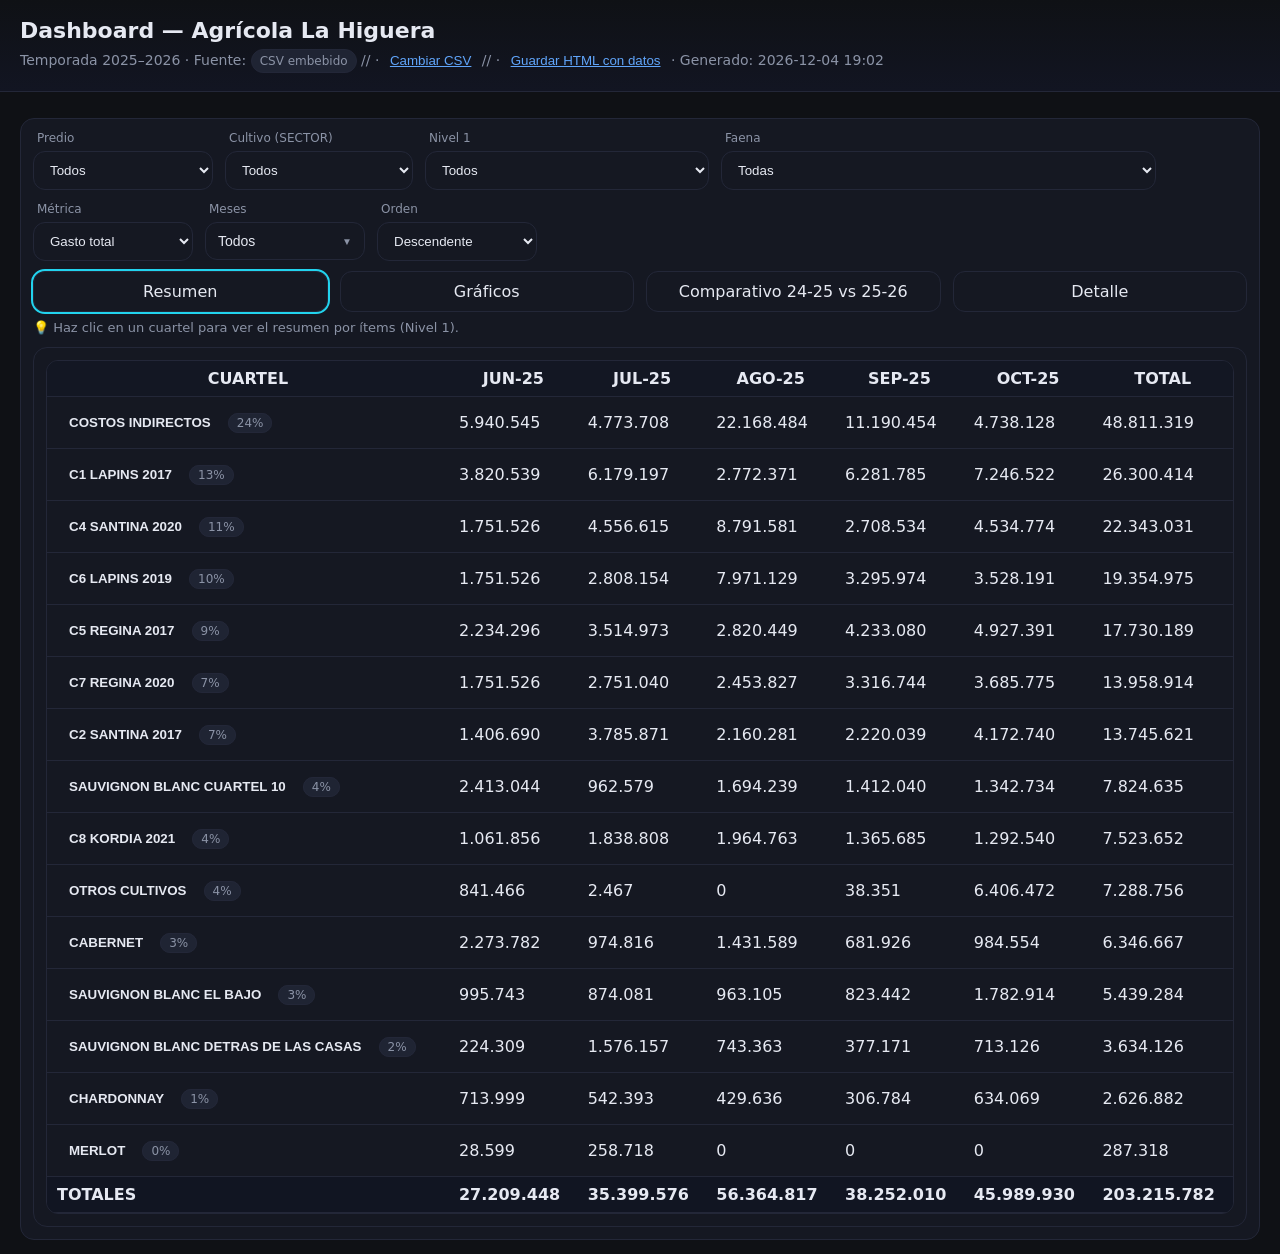
<file: index.html>
<!DOCTYPE html>
<html lang="es"><head>
<meta charset="utf-8">
<meta name="viewport" content="width=device-width, initial-scale=1">
<title>Dashboard — Agrícola La Higuera · </title>

<link rel="stylesheet" href="css/dashboard.css">

</head>
<body>
<header>
  <h1>Dashboard — Agrícola La Higuera</h1>
  <div class="subtitle">
    Temporada 2025–2026 · Fuente: <span class="badge" id="srcChip">CSV embebido</span>
//    · <button id="btnSwap" class="link">Cambiar CSV</button>
//    · <button id="btnSave" class="link">Guardar HTML con datos</button>
    · Generado: <span id="gen">2025-11-12 14:35</span>
  </div>
</header>
<input id="fileSwap" type="file" accept=".csv,text/csv">
<div class="container">
  <div class="card">
    
<div class="row">
  <div class="field"><label>Predio</label><select id="f_predio"><option>Todos</option><option>Solo Productivo</option><option>Solo Costos Indirectos</option></select></div>
  <div class="field"><label>Cultivo (SECTOR)</label><select id="f_cultivo"><option>Todos</option><option>CEREZOS</option><option>COSTOS INDIRECTOS</option><option>OTROS CULTIVOS</option><option>VIÑA</option></select></div>
  <div class="field"><label>Nivel 1</label><select id="f_n1"><option>Todos</option><option>MANO DE OBRA — 69.114.399</option><option>GASTOS GENERALES — 61.000.997</option><option>INSUMOS — 55.305.624</option><option>SERVICIOS TERCEROS — 11.730.642</option><option>MAQUINARIAS — 6.064.120</option></select></div>
  <div class="field"><label>Faena</label><select id="f_faena"><option>Todas</option><option>PODA — 19.432.485</option><option>IMPUESTOS — 18.781.710</option><option>DIVIDENDO SOCIOS — 18.750.000</option><option>FERTILIZANTES — 13.104.493</option><option>RALEO CHINO — 12.352.000</option><option>ADMINISTRADOR GENERAL — 7.741.487</option><option>ADMINISTRACIÓN GERENCIA — 7.000.000</option><option>FOLIARES — 6.254.023</option><option>INSECTICIDAS — 5.928.316</option><option>FUNGICIDAS — 5.854.397</option><option>DEVOLUCION IVA SOCIOS — 5.519.430</option><option>AMARRA — 4.952.085</option><option>BIOESTIMULANTE — 4.904.510</option><option>FITORREGULADORES — 4.513.112</option><option>ELECTRICIDAD RIEGO — 3.998.003</option><option>INSUMOS VARIOS SIST. RIEGO — 3.903.437</option><option>COMBUSTIBLE MAQUINARIA — 3.847.901</option><option>PLANTAS — 3.672.750</option><option>PREVIRED — 3.470.836</option><option>LABORES GENERALES — 3.198.259</option><option>POLINIZACION COLMENAS — 3.135.000</option><option>APLICACIÓN PINTURA DE PODA — 2.601.752</option><option>MANTENCIÓN TECHO PLANTACIONES — 2.250.533</option><option>MANTENCION DE ACEQUIAS/CANAL — 2.247.709</option><option>MANTENCION Y REPARACION MAQUINARIA — 2.216.219</option><option>CONTRIBUCIONES — 2.091.168</option><option>INSTALACIÓN DE SERVICIOS — 2.027.689</option><option>COMPUTACIÓN — 1.862.383</option><option>MANTENCION RIEGO — 1.634.481</option><option>ARTICULOS DE OFICINA — 1.560.146</option><option>CONTADORA — 1.500.000</option><option>ASESORIAS — 1.500.000</option><option>AMONTONAR SARMIENTO — 1.494.838</option><option>MANTENCIÓN ESTRUCTURA PLANTACION — 1.364.464</option><option>APLICACIÓN PESTICIDA — 1.362.560</option><option>SERVICIO DE MANTENCIONES — 1.210.000</option><option>HONORARIOS PROFESIONALES — 1.150.000</option><option>ARRIENDO MAQUINARIA — 1.111.000</option><option>GASTOS CASA PATRONAL — 1.012.342</option><option>CORRETAJES — 1.004.231</option><option>ACARICIDAS — 964.313</option><option>PREVENCIONISTA — 893.556</option><option>GASTOS INMOBILIARIA — 696.869</option><option>SEGUROS — 656.065</option><option>INSUMOS MANTENCIÓN ESTRUCTURAS — 651.965</option><option>TRASLADO DE PERSONAL — 606.000</option><option>LABORES DE RIEGO — 552.567</option><option>BACTERICIDA — 515.309</option><option>EQUIPO Y ROPA DE TRABAJO — 446.633</option><option>DESBROTE — 435.086</option><option>APLICACIÓN HERBICIDAS — 401.936</option><option>CONTROL DE MALEZAS — 387.139</option><option>PICAR SARMIENTO — 355.135</option><option>REPLANTE — 341.805</option><option>TUTORES CEREZO — 310.888</option><option>PREPARACIÓN DE SUELO — 292.612</option><option>ALIMENTO PERRO — 284.800</option><option>CORTAR RAMAS SECAS — 246.736</option><option>HERRAMIENTAS Y FERRETERIA — 239.128</option><option>INSUMOS DE AMARRA — 238.994</option><option>VACACIONES — 237.488</option><option>ARRANQUE — 230.764</option><option>APLICACIÓN DE FERTILIZANTE — 189.565</option><option>SIEMBRA — 185.543</option><option>MANTENCION MAQUINARIA — 183.175</option><option>RASTRAJE — 179.927</option><option>INTERNET — 126.855</option><option>COMBUSTIBLE VEHICULOS (CAMIONETAS/MOTO) — 116.242</option><option>HACER SURCOS — 112.783</option><option>INSTALACIÓN DE CONFUSORES — 109.902</option><option>GASTOS BANCARIOS — 106.611</option><option>ANÁLISIS DE AGUA — 97.397</option><option>EXAMEN OCUPACIONAL — 82.261</option><option>SACAR RAICES — 79.206</option><option>DESPUNTAR — 56.392</option><option>CATASTRO DE PLANTAS — 40.000</option><option>ABOGADO — 39.237</option><option>AGUA — 9.150</option></select></div>
  <div class="field"><label>Métrica</label><select id="f_metrica"><option value="VALOR">Gasto total</option><option value="COSTO_HA">Costo por hectárea</option></select></div>
  <div class="field"><label>Meses</label><div id="f_mes" class="mes-dropdown"><button type="button" class="mes-dropdown-btn"><span class="mes-label">Todos</span><span class="arrow">▼</span></button><div class="mes-dropdown-panel"><div class="mes-dropdown-item todos"><input type="checkbox" id="mes_todos" checked><label for="mes_todos">Seleccionar todos</label></div></div></div></div>
  <div class="field"><label>Orden</label><select id="f_orden"><option value="Desc">Descendente</option><option value="Asc">Ascendente</option></select></div>
</div>

    <div class="tabs">
      <div class="tab active" data-tab="resumen">Resumen</div>
      <div class="tab" data-tab="graficos">Gráficos</div>
      <div class="tab" data-tab="comparativo">Comparativo 24-25 vs 25-26</div>
      <div class="tab" data-tab="detalle">Detalle</div>
    </div>
    <div class="note" id="nota-resumen">💡 Haz clic en un cuartel para ver el resumen por ítems (Nivel 1).</div>
    <div id="panel-resumen" class="card"><div class="table-wrap" id="resumen"><table><thead><tr><th>CUARTEL</th><th>JUN-25</th><th>JUL-25</th><th>AGO-25</th><th>SEP-25</th><th>OCT-25</th><th>TOTAL</th></tr></thead><tbody><tr><td><button class="cuartel-btn" data-c="COSTOS INDIRECTOS">COSTOS INDIRECTOS</button> <span class="pct">24%</span></td><td>5.989.285</td><td>4.724.968</td><td>22.168.484</td><td>11.244.454</td><td>4.684.128</td><td>48.811.319</td></tr><tr class="hidden mini"><td colspan="7"><div class="mini-wrap"></div></td></tr><tr><td><button class="cuartel-btn" data-c="C1 LAPINS 2017">C1 LAPINS 2017</button> <span class="pct">13%</span></td><td>3.820.539</td><td>6.179.197</td><td>2.772.371</td><td>6.684.764</td><td>6.843.543</td><td>26.300.414</td></tr><tr class="hidden mini"><td colspan="7"><div class="mini-wrap"></div></td></tr><tr><td><button class="cuartel-btn" data-c="C4 SANTINA 2020">C4 SANTINA 2020</button> <span class="pct">11%</span></td><td>1.751.526</td><td>5.546.615</td><td>7.801.581</td><td>3.240.646</td><td>4.002.663</td><td>22.343.031</td></tr><tr class="hidden mini"><td colspan="7"><div class="mini-wrap"></div></td></tr><tr><td><button class="cuartel-btn" data-c="C6 LAPINS 2019">C6 LAPINS 2019</button> <span class="pct">10%</span></td><td>1.751.526</td><td>2.808.154</td><td>7.971.129</td><td>3.781.419</td><td>3.042.747</td><td>19.354.975</td></tr><tr class="hidden mini"><td colspan="7"><div class="mini-wrap"></div></td></tr><tr><td><button class="cuartel-btn" data-c="C5 REGINA 2017">C5 REGINA 2017</button> <span class="pct">9%</span></td><td>2.234.296</td><td>4.616.348</td><td>1.719.074</td><td>5.196.449</td><td>3.964.021</td><td>17.730.189</td></tr><tr class="hidden mini"><td colspan="7"><div class="mini-wrap"></div></td></tr><tr><td><button class="cuartel-btn" data-c="C7 REGINA 2020">C7 REGINA 2020</button> <span class="pct">7%</span></td><td>1.751.526</td><td>3.852.415</td><td>1.352.452</td><td>3.897.189</td><td>3.105.330</td><td>13.958.914</td></tr><tr class="hidden mini"><td colspan="7"><div class="mini-wrap"></div></td></tr><tr><td><button class="cuartel-btn" data-c="C2 SANTINA 2017">C2 SANTINA 2017</button> <span class="pct">7%</span></td><td>1.406.690</td><td>3.785.871</td><td>2.160.281</td><td>2.721.728</td><td>3.671.051</td><td>13.745.621</td></tr><tr class="hidden mini"><td colspan="7"><div class="mini-wrap"></div></td></tr><tr><td><button class="cuartel-btn" data-c="SAUVIGNON BLANC CUARTEL 10">SAUVIGNON BLANC CUARTEL 10</button> <span class="pct">4%</span></td><td>2.413.044</td><td>962.579</td><td>1.694.239</td><td>1.688.457</td><td>1.066.317</td><td>7.824.635</td></tr><tr class="hidden mini"><td colspan="7"><div class="mini-wrap"></div></td></tr><tr><td><button class="cuartel-btn" data-c="C8 KORDIA 2021">C8 KORDIA 2021</button> <span class="pct">4%</span></td><td>1.061.856</td><td>1.838.808</td><td>1.964.763</td><td>1.371.952</td><td>1.286.273</td><td>7.523.652</td></tr><tr class="hidden mini"><td colspan="7"><div class="mini-wrap"></div></td></tr><tr><td><button class="cuartel-btn" data-c="OTROS CULTIVOS">OTROS CULTIVOS</button> <span class="pct">4%</span></td><td>841.466</td><td>2.467</td><td>0</td><td>101.020</td><td>6.343.802</td><td>7.288.756</td></tr><tr class="hidden mini"><td colspan="7"><div class="mini-wrap"></div></td></tr><tr><td><button class="cuartel-btn" data-c="CABERNET">CABERNET</button> <span class="pct">3%</span></td><td>2.273.782</td><td>974.816</td><td>1.431.589</td><td>911.139</td><td>755.341</td><td>6.346.667</td></tr><tr class="hidden mini"><td colspan="7"><div class="mini-wrap"></div></td></tr><tr><td><button class="cuartel-btn" data-c="SAUVIGNON BLANC EL BAJO">SAUVIGNON BLANC EL BAJO</button> <span class="pct">3%</span></td><td>995.743</td><td>874.081</td><td>963.105</td><td>1.040.853</td><td>1.565.502</td><td>5.439.284</td></tr><tr class="hidden mini"><td colspan="7"><div class="mini-wrap"></div></td></tr><tr><td><button class="cuartel-btn" data-c="SAUVIGNON BLANC DETRAS DE LAS CASAS">SAUVIGNON BLANC DETRAS DE LAS CASAS</button> <span class="pct">2%</span></td><td>224.309</td><td>1.576.157</td><td>743.363</td><td>559.180</td><td>531.118</td><td>3.634.126</td></tr><tr class="hidden mini"><td colspan="7"><div class="mini-wrap"></div></td></tr><tr><td><button class="cuartel-btn" data-c="CHARDONNAY">CHARDONNAY</button> <span class="pct">1%</span></td><td>713.999</td><td>542.393</td><td>429.636</td><td>476.991</td><td>463.862</td><td>2.626.882</td></tr><tr class="hidden mini"><td colspan="7"><div class="mini-wrap"></div></td></tr><tr><td><button class="cuartel-btn" data-c="MERLOT">MERLOT</button> <span class="pct">0%</span></td><td>28.599</td><td>258.718</td><td>0</td><td>0</td><td>0</td><td>287.318</td></tr><tr class="hidden mini"><td colspan="7"><div class="mini-wrap"></div></td></tr></tbody><tfoot><tr><td><b>TOTALES</b></td><td>27.258.188</td><td>38.543.586</td><td>53.172.067</td><td>42.916.241</td><td>41.325.699</td><td>203.215.782</td></tr></tfoot></table></div></div>
    <div id="panel-graficos" class="card hidden">
      <div class="row small">
        <label><input type="radio" name="gtype" value="barras" checked=""> Barras</label>
        <label><input type="radio" name="gtype" value="pie"> Circular</label>
      </div>
      <div id="chart_bars" class=""><div class="chart-scroll"><svg width="900" height="420" xmlns="http://www.w3.org/2000/svg"><line x1="40" y1="380" x2="860" y2="380" stroke="#1f2433" stroke-width="1"></line><text x="34" y="384" font-size="11" fill="#8b93a6" text-anchor="end">0</text><line x1="40" y1="312" x2="860" y2="312" stroke="#1f2433" stroke-width="1"></line><text x="34" y="316" font-size="11" fill="#8b93a6" text-anchor="end">9.762.264</text><line x1="40" y1="244" x2="860" y2="244" stroke="#1f2433" stroke-width="1"></line><text x="34" y="248" font-size="11" fill="#8b93a6" text-anchor="end">19.524.528</text><line x1="40" y1="176" x2="860" y2="176" stroke="#1f2433" stroke-width="1"></line><text x="34" y="180" font-size="11" fill="#8b93a6" text-anchor="end">29.286.791</text><line x1="40" y1="108" x2="860" y2="108" stroke="#1f2433" stroke-width="1"></line><text x="34" y="112" font-size="11" fill="#8b93a6" text-anchor="end">39.049.055</text><line x1="40" y1="40" x2="860" y2="40" stroke="#1f2433" stroke-width="1"></line><text x="34" y="44" font-size="11" fill="#8b93a6" text-anchor="end">48.811.319</text><rect x="40" y="40" width="36" height="340" rx="6" fill="#60a5fa"></rect><text x="58" y="34" font-size="11" fill="#e6e9f2" text-anchor="middle">48.811.319</text><text transform="translate(58,392) rotate(45)" font-size="10" fill="#8b93a6" text-anchor="start">COSTOS INDIRECTOS</text><rect x="88" y="197" width="36" height="183" rx="6" fill="#60a5fa"></rect><text x="106" y="191" font-size="11" fill="#e6e9f2" text-anchor="middle">26.300.414</text><text transform="translate(106,392) rotate(45)" font-size="10" fill="#8b93a6" text-anchor="start">C1 LAPINS 2017</text><rect x="136" y="224" width="36" height="156" rx="6" fill="#60a5fa"></rect><text x="154" y="218" font-size="11" fill="#e6e9f2" text-anchor="middle">22.343.031</text><text transform="translate(154,392) rotate(45)" font-size="10" fill="#8b93a6" text-anchor="start">C4 SANTINA 2020</text><rect x="184" y="245" width="36" height="135" rx="6" fill="#60a5fa"></rect><text x="202" y="239" font-size="11" fill="#e6e9f2" text-anchor="middle">19.354.975</text><text transform="translate(202,392) rotate(45)" font-size="10" fill="#8b93a6" text-anchor="start">C6 LAPINS 2019</text><rect x="232" y="256" width="36" height="124" rx="6" fill="#60a5fa"></rect><text x="250" y="250" font-size="11" fill="#e6e9f2" text-anchor="middle">17.730.189</text><text transform="translate(250,392) rotate(45)" font-size="10" fill="#8b93a6" text-anchor="start">C5 REGINA 2017</text><rect x="280" y="283" width="36" height="97" rx="6" fill="#60a5fa"></rect><text x="298" y="277" font-size="11" fill="#e6e9f2" text-anchor="middle">13.958.914</text><text transform="translate(298,392) rotate(45)" font-size="10" fill="#8b93a6" text-anchor="start">C7 REGINA 2020</text><rect x="328" y="284" width="36" height="96" rx="6" fill="#60a5fa"></rect><text x="346" y="278" font-size="11" fill="#e6e9f2" text-anchor="middle">13.745.621</text><text transform="translate(346,392) rotate(45)" font-size="10" fill="#8b93a6" text-anchor="start">C2 SANTINA 2017</text><rect x="376" y="325" width="36" height="55" rx="6" fill="#60a5fa"></rect><text x="394" y="319" font-size="11" fill="#e6e9f2" text-anchor="middle">7.824.635</text><text transform="translate(394,392) rotate(45)" font-size="10" fill="#8b93a6" text-anchor="start">SAUVIGNON BLANC CUARTEL 10</text><rect x="424" y="328" width="36" height="52" rx="6" fill="#60a5fa"></rect><text x="442" y="322" font-size="11" fill="#e6e9f2" text-anchor="middle">7.523.652</text><text transform="translate(442,392) rotate(45)" font-size="10" fill="#8b93a6" text-anchor="start">C8 KORDIA 2021</text><rect x="472" y="329" width="36" height="51" rx="6" fill="#60a5fa"></rect><text x="490" y="323" font-size="11" fill="#e6e9f2" text-anchor="middle">7.288.756</text><text transform="translate(490,392) rotate(45)" font-size="10" fill="#8b93a6" text-anchor="start">OTROS CULTIVOS</text><rect x="520" y="336" width="36" height="44" rx="6" fill="#60a5fa"></rect><text x="538" y="330" font-size="11" fill="#e6e9f2" text-anchor="middle">6.346.667</text><text transform="translate(538,392) rotate(45)" font-size="10" fill="#8b93a6" text-anchor="start">CABERNET</text><rect x="568" y="342" width="36" height="38" rx="6" fill="#60a5fa"></rect><text x="586" y="336" font-size="11" fill="#e6e9f2" text-anchor="middle">5.439.284</text><text transform="translate(586,392) rotate(45)" font-size="10" fill="#8b93a6" text-anchor="start">SAUVIGNON BLANC EL BAJO</text><rect x="616" y="355" width="36" height="25" rx="6" fill="#60a5fa"></rect><text x="634" y="349" font-size="11" fill="#e6e9f2" text-anchor="middle">3.634.126</text><text transform="translate(634,392) rotate(45)" font-size="10" fill="#8b93a6" text-anchor="start">SAUVIGNON BLANC DETRAS DE LAS CASAS</text><rect x="664" y="362" width="36" height="18" rx="6" fill="#60a5fa"></rect><text x="682" y="356" font-size="11" fill="#e6e9f2" text-anchor="middle">2.626.882</text><text transform="translate(682,392) rotate(45)" font-size="10" fill="#8b93a6" text-anchor="start">CHARDONNAY</text><rect x="712" y="378" width="36" height="2" rx="6" fill="#60a5fa"></rect><text x="730" y="372" font-size="11" fill="#e6e9f2" text-anchor="middle">287.318</text><text transform="translate(730,392) rotate(45)" font-size="10" fill="#8b93a6" text-anchor="start">MERLOT</text></svg></div></div>
      <div id="chart_pie" class="hidden"><div class="row"><svg width="480" height="380"><path d="M 220 190 L 360 190 A 140 140 0 0 1 228.61988767359148 329.7343820843484 Z" fill="#60a5fa" stroke="#0b0d12" stroke-width="1"></path><path d="M 220 190 L 228.61988767359148 329.7343820843484 A 140 140 0 0 1 124.4101438454583 292.2867508544192 Z" fill="#34d399" stroke="#0b0d12" stroke-width="1"></path><path d="M 220 190 L 124.4101438454583 292.2867508544192 A 140 140 0 0 1 81.15264756659127 207.9279871216147 Z" fill="#fbbf24" stroke="#0b0d12" stroke-width="1"></path><path d="M 220 190 L 81.15264756659127 207.9279871216147 A 140 140 0 0 1 95.18187757458423 126.59308938140953 Z" fill="#f472b6" stroke="#0b0d12" stroke-width="1"></path><path d="M 220 190 L 95.18187757458423 126.59308938140953 A 140 140 0 0 1 146.5163706736871 70.83559163477945 Z" fill="#a78bfa" stroke="#0b0d12" stroke-width="1"></path><path d="M 220 190 L 146.5163706736871 70.83559163477945 A 140 140 0 0 1 203.1033816127766 51.023367838055094 Z" fill="#f87171" stroke="#0b0d12" stroke-width="1"></path><path d="M 220 190 L 203.1033816127766 51.023367838055094 A 140 140 0 0 1 261.9092012141037 56.41999081600656 Z" fill="#22d3ee" stroke="#0b0d12" stroke-width="1"></path><path d="M 220 190 L 261.9092012141037 56.41999081600656 A 140 140 0 0 1 292.6911633680276 70.35053377384956 Z" fill="#c084fc" stroke="#0b0d12" stroke-width="1"></path><path d="M 220 190 L 292.6911633680276 70.35053377384956 A 140 140 0 0 1 318.3160221413945 90.33074801979886 Z" fill="#fb7185" stroke="#0b0d12" stroke-width="1"></path><path d="M 220 190 L 318.3160221413945 90.33074801979886 A 140 140 0 0 1 338.10175606199545 114.82038032104093 Z" fill="#f59e0b" stroke="#0b0d12" stroke-width="1"></path><path d="M 220 190 L 338.10175606199545 114.82038032104093 A 140 140 0 0 1 350.4932825929775 139.29000889263216 Z" fill="#4ade80" stroke="#0b0d12" stroke-width="1"></path><path d="M 220 190 L 350.4932825929775 139.29000889263216 A 140 140 0 0 1 357.1403070686471 161.8479809406644 Z" fill="#93c5fd" stroke="#0b0d12" stroke-width="1"></path><path d="M 220 190 L 357.1403070686471 161.8479809406644 A 140 140 0 0 1 360 189.99999999999983 Z" fill="#e5e7eb" stroke="#0b0d12" stroke-width="1"></path></svg><div style="margin-left:18px"><div class="row small"><span style="display:inline-block;width:10px;height:10px;background:#60a5fa;border-radius:2px;margin-right:6px"></span>COSTOS INDIRECTOS: 24% (48.811.319)</div><div class="row small"><span style="display:inline-block;width:10px;height:10px;background:#34d399;border-radius:2px;margin-right:6px"></span>C1 LAPINS 2017: 13% (26.300.414)</div><div class="row small"><span style="display:inline-block;width:10px;height:10px;background:#fbbf24;border-radius:2px;margin-right:6px"></span>C4 SANTINA 2020: 11% (22.343.031)</div><div class="row small"><span style="display:inline-block;width:10px;height:10px;background:#f472b6;border-radius:2px;margin-right:6px"></span>C6 LAPINS 2019: 10% (19.354.975)</div><div class="row small"><span style="display:inline-block;width:10px;height:10px;background:#a78bfa;border-radius:2px;margin-right:6px"></span>C5 REGINA 2017: 9% (17.730.189)</div><div class="row small"><span style="display:inline-block;width:10px;height:10px;background:#f87171;border-radius:2px;margin-right:6px"></span>C7 REGINA 2020: 7% (13.958.914)</div><div class="row small"><span style="display:inline-block;width:10px;height:10px;background:#22d3ee;border-radius:2px;margin-right:6px"></span>C2 SANTINA 2017: 7% (13.745.621)</div><div class="row small"><span style="display:inline-block;width:10px;height:10px;background:#c084fc;border-radius:2px;margin-right:6px"></span>SAUVIGNON BLANC CUARTEL 10: 4% (7.824.635)</div><div class="row small"><span style="display:inline-block;width:10px;height:10px;background:#fb7185;border-radius:2px;margin-right:6px"></span>C8 KORDIA 2021: 4% (7.523.652)</div><div class="row small"><span style="display:inline-block;width:10px;height:10px;background:#f59e0b;border-radius:2px;margin-right:6px"></span>OTROS CULTIVOS: 4% (7.288.756)</div><div class="row small"><span style="display:inline-block;width:10px;height:10px;background:#4ade80;border-radius:2px;margin-right:6px"></span>CABERNET: 3% (6.346.667)</div><div class="row small"><span style="display:inline-block;width:10px;height:10px;background:#93c5fd;border-radius:2px;margin-right:6px"></span>SAUVIGNON BLANC EL BAJO: 3% (5.439.284)</div><div class="row small"><span style="display:inline-block;width:10px;height:10px;background:#e5e7eb;border-radius:2px;margin-right:6px"></span>Otros: 3% (6.548.326)</div></div></div></div>
    </div>
    <div id="panel-comparativo" class="card hidden">
      <div class="note">Comparativo de costos por cuartel entre las temporadas 24-25 y 25-26. Usa los filtros de arriba (Predio, Cultivo, Nivel 1, Faena, Métrica, Mes y Orden) para ajustar la vista.</div>
      <div style="margin:8px 0; display:flex; justify-content:space-between; align-items:center; flex-wrap:wrap; gap:8px;">
        <div style="font-size:11px; text-align:left;">
          <div><strong>Base 24-25:</strong> cargar CSV actualizado</div>
          <input id="file2425" type="file" accept=".csv,text/csv">
          <button id="btnUpload2425" class="pill" type="button">Actualizar BASE 24-25</button>
        </div>
        <div style="text-align:right;">
          <button id="btnToggleInv2425" class="pill" type="button">Ocultar INVERSIONES VARIAS</button>
        </div>
      </div>
      <div class="table-wrap">
        <table id="tabla-comparativo">
          <thead>
            <tr>
              <th>Cuartel</th>
              <th>24-25 (temp.)</th>
              <th>24-25 (mismos meses)</th>
              <th>25-26</th>
              <th>Diferencia</th>
              <th>% Dif.</th>
            </tr>
          </thead>
          <tbody><tr class="comp-main" style="cursor: pointer;">
      <td>COSTOS INDIRECTOS</td>
      <td>226.008.248</td>
      <td>323.239.010</td>
      <td>48.811.319</td>
      <td>-177.196.929</td>
      <td>-78%</td>
    </tr>
    <tr class="hidden mini comp-mini-row"><td colspan="6"><div class="mini-wrap"></div></td></tr><tr class="comp-main" style="cursor: pointer;">
      <td>C1 LAPINS 2017</td>
      <td>28.290.768</td>
      <td>115.194.894</td>
      <td>26.531.240</td>
      <td>-1.759.527</td>
      <td>-6%</td>
    </tr>
    <tr class="hidden mini comp-mini-row"><td colspan="6"><div class="mini-wrap"></div></td></tr><tr class="comp-main" style="cursor: pointer;">
      <td>C4 SANTINA 2020</td>
      <td>69.426.723</td>
      <td>105.232.333</td>
      <td>24.247.952</td>
      <td>-45.178.771</td>
      <td>-65%</td>
    </tr>
    <tr class="hidden mini comp-mini-row"><td colspan="6"><div class="mini-wrap"></div></td></tr><tr class="comp-main" style="cursor: pointer;">
      <td>C6 LAPINS 2019</td>
      <td>16.825.891</td>
      <td>60.330.045</td>
      <td>19.459.896</td>
      <td>2.634.005</td>
      <td>16%</td>
    </tr>
    <tr class="hidden mini comp-mini-row"><td colspan="6"><div class="mini-wrap"></div></td></tr><tr class="comp-main" style="cursor: pointer;">
      <td>C5 REGINA 2017</td>
      <td>16.262.928</td>
      <td>63.663.189</td>
      <td>17.864.488</td>
      <td>1.601.560</td>
      <td>10%</td>
    </tr>
    <tr class="hidden mini comp-mini-row"><td colspan="6"><div class="mini-wrap"></div></td></tr><tr class="comp-main" style="cursor: pointer;">
      <td>C7 REGINA 2020</td>
      <td>15.367.878</td>
      <td>53.819.672</td>
      <td>14.063.835</td>
      <td>-1.304.043</td>
      <td>-8%</td>
    </tr>
    <tr class="hidden mini comp-mini-row"><td colspan="6"><div class="mini-wrap"></div></td></tr><tr class="comp-main" style="cursor: pointer;">
      <td>C2 SANTINA 2017</td>
      <td>56.853.857</td>
      <td>89.232.840</td>
      <td>13.829.558</td>
      <td>-43.024.299</td>
      <td>-76%</td>
    </tr>
    <tr class="hidden mini comp-mini-row"><td colspan="6"><div class="mini-wrap"></div></td></tr><tr class="comp-main" style="cursor: pointer;">
      <td>SAUVIGNON BLANC CUARTEL 10</td>
      <td>7.722.991</td>
      <td>22.118.633</td>
      <td>8.369.779</td>
      <td>646.788</td>
      <td>8%</td>
    </tr>
    <tr class="hidden mini comp-mini-row"><td colspan="6"><div class="mini-wrap"></div></td></tr><tr class="comp-main" style="cursor: pointer;">
      <td>OTROS CULTIVOS</td>
      <td>28.947.623</td>
      <td>76.425.276</td>
      <td>7.918.282</td>
      <td>-21.029.340</td>
      <td>-73%</td>
    </tr>
    <tr class="hidden mini comp-mini-row"><td colspan="6"><div class="mini-wrap"></div></td></tr><tr class="comp-main" style="cursor: pointer;">
      <td>C8 KORDIA 2021</td>
      <td>5.602.675</td>
      <td>15.983.531</td>
      <td>7.586.605</td>
      <td>1.983.930</td>
      <td>35%</td>
    </tr>
    <tr class="hidden mini comp-mini-row"><td colspan="6"><div class="mini-wrap"></div></td></tr><tr class="comp-main" style="cursor: pointer;">
      <td>CABERNET</td>
      <td>6.606.725</td>
      <td>14.857.220</td>
      <td>7.030.097</td>
      <td>423.372</td>
      <td>6%</td>
    </tr>
    <tr class="hidden mini comp-mini-row"><td colspan="6"><div class="mini-wrap"></div></td></tr><tr class="comp-main" style="cursor: pointer;">
      <td>SAUVIGNON BLANC EL BAJO</td>
      <td>17.592.123</td>
      <td>31.009.350</td>
      <td>5.806.173</td>
      <td>-11.785.950</td>
      <td>-67%</td>
    </tr>
    <tr class="hidden mini comp-mini-row"><td colspan="6"><div class="mini-wrap"></div></td></tr><tr class="comp-main" style="cursor: pointer;">
      <td>SAUVIGNON BLANC DETRAS DE LAS CASAS</td>
      <td>3.516.070</td>
      <td>8.446.874</td>
      <td>3.815.840</td>
      <td>299.771</td>
      <td>9%</td>
    </tr>
    <tr class="hidden mini comp-mini-row"><td colspan="6"><div class="mini-wrap"></div></td></tr><tr class="comp-main" style="cursor: pointer;">
      <td>CHARDONNAY</td>
      <td>2.932.400</td>
      <td>7.155.077</td>
      <td>2.883.168</td>
      <td>-49.232</td>
      <td>-2%</td>
    </tr>
    <tr class="hidden mini comp-mini-row"><td colspan="6"><div class="mini-wrap"></div></td></tr><tr class="comp-main" style="cursor: pointer;">
      <td>MERLOT</td>
      <td>456.697</td>
      <td>871.406</td>
      <td>287.318</td>
      <td>-169.379</td>
      <td>-37%</td>
    </tr>
    <tr class="hidden mini comp-mini-row"><td colspan="6"><div class="mini-wrap"></div></td></tr></tbody>
          <tfoot><tr>
    <td>Total</td>
    <td>502.413.595</td>
    <td>987.579.351</td>
    <td>208.505.550</td>
    <td>-293.908.045</td>
    <td>-58%</td>
  </tr></tfoot>
        </table>
      </div>
    </div>


    <div id="comparativo-detalle" class="card hidden">
      <div class="note" id="comparativo-detalle-titulo">Detalle por Nivel 1 —</div>
      <div class="table-wrap">
        <table id="tabla-comparativo-detalle">
          <thead>
            <tr>
              <th>Nivel 1</th>
              <th>24-25</th>
              <th>25-26</th>
              <th>Diferencia</th>
              <th>% Dif.</th>
            </tr>
          </thead>
          <tbody></tbody>
          <tfoot></tfoot>
        </table>
      </div>
    </div>

    <div id="panel-detalle" class="card hidden">
      
<div class="row">
  <div class="field"><label>Nivel 1 (Detalle)</label><select id="d_n1"><option>Todos</option><option>GASTOS GENERALES</option><option>INSUMOS</option><option>MANO DE OBRA</option><option>MAQUINARIAS</option><option>SERVICIOS TERCEROS</option></select></div>
  <div class="field"><label>Métrica (Detalle)</label><select id="d_metrica"><option value="VALOR">Gasto total</option><option value="COSTO_HA">Costo por hectárea</option></select></div>
  <div class="field"><label>Orden cuarteles</label><select id="d_orden"><option value="Desc">Descendente</option><option value="Asc">Ascendente</option></select></div>
  <button id="d_expand">Expandir todo</button>
  <button id="d_collapse">Contraer todo</button>
</div>

      <div id="detalle"><div class="card"><div class="acc-head"><span class="acc-caret">▶</span><b>SAUVIGNON BLANC CUARTEL 10</b></div><div class="acc-body hidden"><table><thead><tr><th>FAENA</th><th>JUN-25</th><th>JUL-25</th><th>AGO-25</th><th>SEP-25</th><th>OCT-25</th><th>TOTAL</th></tr></thead><tbody><tr><td>PODA</td><td>1.669.462</td><td>0</td><td>0</td><td>0</td><td>0</td><td>1.669.462</td></tr><tr><td>AMARRA</td><td>181.351</td><td>341.500</td><td>250.436</td><td>0</td><td>0</td><td>773.287</td></tr><tr><td>PREVIRED</td><td>148.422</td><td>161.161</td><td>192.975</td><td>0</td><td>0</td><td>502.558</td></tr><tr><td>COMBUSTIBLE MAQUINARIA</td><td>0</td><td>0</td><td>159.617</td><td>3.270</td><td>315.560</td><td>478.446</td></tr><tr><td>AMONTONAR SARMIENTO</td><td>0</td><td>0</td><td>0</td><td>399.088</td><td>0</td><td>399.088</td></tr><tr><td>MANTENCION DE ACEQUIAS/CANAL</td><td>0</td><td>0</td><td>0</td><td>254.989</td><td>79.848</td><td>334.837</td></tr><tr><td>INSTALACIÓN DE SERVICIOS</td><td>0</td><td>0</td><td>331.502</td><td>0</td><td>0</td><td>331.502</td></tr><tr><td>MANTENCION Y REPARACION MAQUINARIA</td><td>94.429</td><td>42.700</td><td>170.555</td><td>10.477</td><td>11.103</td><td>329.266</td></tr><tr><td>ELECTRICIDAD RIEGO</td><td>94.525</td><td>10.659</td><td>10.592</td><td>34.304</td><td>129.827</td><td>279.907</td></tr><tr><td>CORRETAJES</td><td>0</td><td>0</td><td>0</td><td>251.349</td><td>0</td><td>251.349</td></tr><tr><td>ARTICULOS DE OFICINA</td><td>819</td><td>0</td><td>113.098</td><td>82.321</td><td>18.509</td><td>214.746</td></tr><tr><td>ADMINISTRADOR GENERAL</td><td>0</td><td>0</td><td>0</td><td>0</td><td>186.531</td><td>186.531</td></tr><tr><td>SERVICIO DE MANTENCIONES</td><td>0</td><td>0</td><td>0</td><td>156.948</td><td>29.014</td><td>185.962</td></tr><tr><td>ADMINISTRACIÓN GERENCIA</td><td>39.667</td><td>39.667</td><td>39.667</td><td>38.456</td><td>28.000</td><td>185.456</td></tr><tr><td>LABORES GENERALES</td><td>16.080</td><td>42.502</td><td>56.412</td><td>64.875</td><td>2.529</td><td>182.398</td></tr><tr><td>HONORARIOS PROFESIONALES</td><td>37.097</td><td>37.097</td><td>37.602</td><td>37.602</td><td>26.692</td><td>176.090</td></tr><tr><td>CONTADORA</td><td>41.906</td><td>8.500</td><td>42.070</td><td>42.070</td><td>34.816</td><td>169.362</td></tr><tr><td>PREVENCIONISTA</td><td>31.149</td><td>27.873</td><td>28.306</td><td>28.405</td><td>20.976</td><td>136.708</td></tr><tr><td>MANTENCIÓN ESTRUCTURA PLANTACION</td><td>0</td><td>49.399</td><td>74.433</td><td>0</td><td>0</td><td>123.832</td></tr><tr><td>MANTENCION RIEGO</td><td>0</td><td>0</td><td>38.835</td><td>39.932</td><td>16.873</td><td>95.640</td></tr><tr><td>SEGUROS</td><td>18.276</td><td>18.313</td><td>18.381</td><td>18.389</td><td>15.311</td><td>88.669</td></tr><tr><td>INSUMOS DE AMARRA</td><td>0</td><td>0</td><td>84.351</td><td>0</td><td>0</td><td>84.351</td></tr><tr><td>INSTALACIÓN DE CONFUSORES</td><td>0</td><td>0</td><td>0</td><td>82.875</td><td>0</td><td>82.875</td></tr><tr><td>TRASLADO DE PERSONAL</td><td>0</td><td>56.032</td><td>0</td><td>11.771</td><td>14.623</td><td>82.426</td></tr><tr><td>APLICACIÓN PESTICIDA</td><td>0</td><td>25.230</td><td>0</td><td>9.392</td><td>44.650</td><td>79.272</td></tr><tr><td>COMPUTACIÓN</td><td>19.185</td><td>19.187</td><td>3.893</td><td>19.380</td><td>16.061</td><td>77.707</td></tr><tr><td>EQUIPO Y ROPA DE TRABAJO</td><td>0</td><td>0</td><td>0</td><td>63.402</td><td>6.827</td><td>70.229</td></tr><tr><td>PICAR SARMIENTO</td><td>0</td><td>48.255</td><td>0</td><td>0</td><td>0</td><td>48.255</td></tr><tr><td>VACACIONES</td><td>0</td><td>22.739</td><td>15.778</td><td>0</td><td>0</td><td>38.517</td></tr><tr><td>CONTROL DE MALEZAS</td><td>0</td><td>0</td><td>0</td><td>0</td><td>35.950</td><td>35.950</td></tr><tr><td>ARRIENDO MAQUINARIA</td><td>0</td><td>0</td><td>0</td><td>25.068</td><td>0</td><td>25.068</td></tr><tr><td>MANTENCION MAQUINARIA</td><td>6.168</td><td>0</td><td>7.889</td><td>0</td><td>9.430</td><td>23.487</td></tr><tr><td>COMBUSTIBLE VEHICULOS (CAMIONETAS/MOTO)</td><td>2.053</td><td>990</td><td>0</td><td>12.867</td><td>999</td><td>16.910</td></tr><tr><td>INTERNET</td><td>6.622</td><td>8.064</td><td>1.615</td><td>0</td><td>0</td><td>16.301</td></tr><tr><td>EXAMEN OCUPACIONAL</td><td>0</td><td>0</td><td>13.449</td><td>0</td><td>0</td><td>13.449</td></tr><tr><td>GASTOS BANCARIOS</td><td>0</td><td>0</td><td>0</td><td>0</td><td>12.373</td><td>12.373</td></tr><tr><td>INSUMOS VARIOS SIST. RIEGO</td><td>0</td><td>0</td><td>0</td><td>0</td><td>9.818</td><td>9.818</td></tr><tr><td>HERRAMIENTAS Y FERRETERIA</td><td>0</td><td>2.286</td><td>2.356</td><td>1.227</td><td>0</td><td>5.868</td></tr><tr><td>ABOGADO</td><td>5.481</td><td>0</td><td>0</td><td>0</td><td>0</td><td>5.481</td></tr><tr><td>AGUA</td><td>351</td><td>426</td><td>428</td><td>0</td><td>0</td><td>1.204</td></tr></tbody></table></div></div><div class="card"><div class="acc-head"><span class="acc-caret">▶</span><b>C1 LAPINS 2017</b></div><div class="acc-body hidden"><table><thead><tr><th>FAENA</th><th>JUN-25</th><th>JUL-25</th><th>AGO-25</th><th>SEP-25</th><th>OCT-25</th><th>TOTAL</th></tr></thead><tbody><tr><td>PODA</td><td>1.103.071</td><td>2.713.165</td><td>0</td><td>0</td><td>0</td><td>3.816.236</td></tr><tr><td>FERTILIZANTES</td><td>0</td><td>705.592</td><td>0</td><td>723.487</td><td>1.458.642</td><td>2.887.722</td></tr><tr><td>ADMINISTRADOR GENERAL</td><td>415.314</td><td>433.906</td><td>435.732</td><td>427.646</td><td>170.986</td><td>1.883.584</td></tr><tr><td>ADMINISTRACIÓN GERENCIA</td><td>324.357</td><td>324.357</td><td>324.357</td><td>327.623</td><td>312.690</td><td>1.613.383</td></tr><tr><td>INSECTICIDAS</td><td>0</td><td>0</td><td>132.644</td><td>0</td><td>1.454.363</td><td>1.587.006</td></tr><tr><td>FUNGICIDAS</td><td>0</td><td>0</td><td>130.328</td><td>1.277.436</td><td>80.535</td><td>1.488.299</td></tr><tr><td>FOLIARES</td><td>45.080</td><td>0</td><td>0</td><td>156.208</td><td>1.159.044</td><td>1.360.331</td></tr><tr><td>AMARRA</td><td>0</td><td>22.335</td><td>0</td><td>1.260.000</td><td>0</td><td>1.282.335</td></tr><tr><td>BIOESTIMULANTE</td><td>657.077</td><td>0</td><td>0</td><td>458.699</td><td>0</td><td>1.115.777</td></tr><tr><td>FITORREGULADORES</td><td>0</td><td>0</td><td>0</td><td>252.976</td><td>687.850</td><td>940.826</td></tr><tr><td>ELECTRICIDAD RIEGO</td><td>86.702</td><td>119.039</td><td>118.281</td><td>320.651</td><td>119.008</td><td>763.681</td></tr><tr><td>APLICACIÓN PINTURA DE PODA</td><td>153.274</td><td>537.437</td><td>0</td><td>14.813</td><td>20.854</td><td>726.377</td></tr><tr><td>COMBUSTIBLE MAQUINARIA</td><td>257.245</td><td>0</td><td>146.315</td><td>2.997</td><td>289.263</td><td>695.821</td></tr><tr><td>PREVIRED</td><td>136.054</td><td>147.731</td><td>176.894</td><td>0</td><td>0</td><td>460.678</td></tr><tr><td>ASESORIAS</td><td>69.797</td><td>139.594</td><td>69.797</td><td>69.797</td><td>69.797</td><td>418.782</td></tr><tr><td>POLINIZACION COLMENAS</td><td>0</td><td>0</td><td>0</td><td>380.000</td><td>0</td><td>380.000</td></tr><tr><td>APLICACIÓN HERBICIDAS</td><td>0</td><td>0</td><td>0</td><td>0</td><td>362.568</td><td>362.568</td></tr><tr><td>MANTENCION Y REPARACION MAQUINARIA</td><td>86.560</td><td>84.657</td><td>156.343</td><td>9.604</td><td>10.178</td><td>347.342</td></tr><tr><td>ACARICIDAS</td><td>0</td><td>0</td><td>194.471</td><td>0</td><td>142.982</td><td>337.453</td></tr><tr><td>MANTENCION DE ACEQUIAS/CANAL</td><td>0</td><td>0</td><td>0</td><td>233.740</td><td>73.194</td><td>306.934</td></tr><tr><td>AMONTONAR SARMIENTO</td><td>180.053</td><td>125.867</td><td>0</td><td>0</td><td>0</td><td>305.920</td></tr><tr><td>INSTALACIÓN DE SERVICIOS</td><td>0</td><td>0</td><td>303.877</td><td>0</td><td>0</td><td>303.877</td></tr><tr><td>ARRIENDO MAQUINARIA</td><td>0</td><td>249.873</td><td>0</td><td>22.979</td><td>0</td><td>272.852</td></tr><tr><td>APLICACIÓN PESTICIDA</td><td>59.425</td><td>20.208</td><td>53.150</td><td>79.021</td><td>23.702</td><td>235.506</td></tr><tr><td>CONTADORA</td><td>39.033</td><td>69.505</td><td>39.168</td><td>39.168</td><td>31.915</td><td>218.789</td></tr><tr><td>MANTENCION RIEGO</td><td>0</td><td>15.744</td><td>44.394</td><td>132.652</td><td>18.149</td><td>210.940</td></tr><tr><td>ARTICULOS DE OFICINA</td><td>751</td><td>0</td><td>105.298</td><td>76.644</td><td>16.966</td><td>199.659</td></tr><tr><td>SERVICIO DE MANTENCIONES</td><td>0</td><td>0</td><td>0</td><td>143.869</td><td>26.596</td><td>170.465</td></tr><tr><td>LABORES GENERALES</td><td>14.740</td><td>38.961</td><td>51.711</td><td>59.468</td><td>2.318</td><td>167.198</td></tr><tr><td>HONORARIOS PROFESIONALES</td><td>34.005</td><td>34.005</td><td>34.469</td><td>34.469</td><td>24.468</td><td>161.416</td></tr><tr><td>LABORES DE RIEGO</td><td>0</td><td>0</td><td>0</td><td>0</td><td>154.270</td><td>154.270</td></tr><tr><td>PREVENCIONISTA</td><td>28.553</td><td>25.550</td><td>25.947</td><td>26.038</td><td>19.228</td><td>125.316</td></tr><tr><td>COMPUTACIÓN</td><td>17.870</td><td>17.871</td><td>31.834</td><td>18.044</td><td>14.723</td><td>100.341</td></tr><tr><td>TUTORES CEREZO</td><td>0</td><td>0</td><td>86.796</td><td>0</td><td>0</td><td>86.796</td></tr><tr><td>SEGUROS</td><td>17.023</td><td>17.057</td><td>17.113</td><td>17.120</td><td>14.035</td><td>82.348</td></tr><tr><td>SIEMBRA</td><td>0</td><td>79.162</td><td>0</td><td>0</td><td>0</td><td>79.162</td></tr><tr><td>TRASLADO DE PERSONAL</td><td>0</td><td>51.394</td><td>0</td><td>10.790</td><td>13.404</td><td>75.589</td></tr><tr><td>PLANTAS</td><td>0</td><td>75.000</td><td>0</td><td>0</td><td>0</td><td>75.000</td></tr><tr><td>PICAR SARMIENTO</td><td>51.997</td><td>13.472</td><td>0</td><td>0</td><td>0</td><td>65.469</td></tr><tr><td>EQUIPO Y ROPA DE TRABAJO</td><td>0</td><td>0</td><td>0</td><td>58.119</td><td>6.258</td><td>64.376</td></tr><tr><td>APLICACIÓN DE FERTILIZANTE</td><td>0</td><td>21.191</td><td>31.733</td><td>0</td><td>0</td><td>52.924</td></tr><tr><td>CORTAR RAMAS SECAS</td><td>0</td><td>0</td><td>0</td><td>37.786</td><td>0</td><td>37.786</td></tr><tr><td>VACACIONES</td><td>0</td><td>20.844</td><td>14.463</td><td>0</td><td>0</td><td>35.307</td></tr><tr><td>HACER SURCOS</td><td>0</td><td>31.488</td><td>0</td><td>0</td><td>0</td><td>31.488</td></tr><tr><td>ANÁLISIS DE AGUA</td><td>0</td><td>0</td><td>0</td><td>0</td><td>27.192</td><td>27.192</td></tr><tr><td>REPLANTE</td><td>0</td><td>0</td><td>23.636</td><td>0</td><td>0</td><td>23.636</td></tr><tr><td>DESBROTE</td><td>23.525</td><td>0</td><td>0</td><td>0</td><td>0</td><td>23.525</td></tr><tr><td>SACAR RAICES</td><td>0</td><td>22.113</td><td>0</td><td>0</td><td>0</td><td>22.113</td></tr><tr><td>MANTENCION MAQUINARIA</td><td>5.654</td><td>0</td><td>7.232</td><td>0</td><td>8.644</td><td>21.530</td></tr><tr><td>COMBUSTIBLE VEHICULOS (CAMIONETAS/MOTO)</td><td>1.882</td><td>908</td><td>0</td><td>11.795</td><td>916</td><td>15.501</td></tr><tr><td>INTERNET</td><td>6.070</td><td>7.511</td><td>1.504</td><td>0</td><td>0</td><td>15.085</td></tr><tr><td>EXAMEN OCUPACIONAL</td><td>0</td><td>0</td><td>12.328</td><td>0</td><td>0</td><td>12.328</td></tr><tr><td>GASTOS BANCARIOS</td><td>0</td><td>0</td><td>0</td><td>0</td><td>11.342</td><td>11.342</td></tr><tr><td>CATASTRO DE PLANTAS</td><td>0</td><td>11.168</td><td>0</td><td>0</td><td>0</td><td>11.168</td></tr><tr><td>INSUMOS VARIOS SIST. RIEGO</td><td>0</td><td>0</td><td>0</td><td>0</td><td>9.000</td><td>9.000</td></tr><tr><td>CONTROL DE MALEZAS</td><td>0</td><td>0</td><td>0</td><td>0</td><td>8.465</td><td>8.465</td></tr><tr><td>HERRAMIENTAS Y FERRETERIA</td><td>0</td><td>2.096</td><td>2.160</td><td>1.124</td><td>0</td><td>5.380</td></tr><tr><td>ABOGADO</td><td>5.105</td><td>0</td><td>0</td><td>0</td><td>0</td><td>5.105</td></tr><tr><td>AGUA</td><td>321</td><td>397</td><td>398</td><td>0</td><td>0</td><td>1.116</td></tr><tr><td>CORRETAJES</td><td>0</td><td>0</td><td>0</td><td>0</td><td>0</td><td>0</td></tr></tbody></table></div></div><div class="card"><div class="acc-head"><span class="acc-caret">▶</span><b>C5 REGINA 2017</b></div><div class="acc-body hidden"><table><thead><tr><th>FAENA</th><th>JUN-25</th><th>JUL-25</th><th>AGO-25</th><th>SEP-25</th><th>OCT-25</th><th>TOTAL</th></tr></thead><tbody><tr><td>PODA</td><td>641.787</td><td>1.578.569</td><td>0</td><td>0</td><td>0</td><td>2.220.356</td></tr><tr><td>FERTILIZANTES</td><td>0</td><td>410.526</td><td>0</td><td>516.289</td><td>885.019</td><td>1.811.834</td></tr><tr><td>FOLIARES</td><td>26.228</td><td>0</td><td>0</td><td>217.588</td><td>861.752</td><td>1.105.568</td></tr><tr><td>PLANTAS</td><td>0</td><td>1.101.375</td><td>0</td><td>0</td><td>0</td><td>1.101.375</td></tr><tr><td>ADMINISTRADOR GENERAL</td><td>241.638</td><td>252.454</td><td>253.517</td><td>248.812</td><td>99.483</td><td>1.095.904</td></tr><tr><td>BIOESTIMULANTE</td><td>382.300</td><td>0</td><td>0</td><td>647.995</td><td>0</td><td>1.030.295</td></tr><tr><td>ADMINISTRACIÓN GERENCIA</td><td>193.596</td><td>193.596</td><td>193.596</td><td>194.805</td><td>181.929</td><td>957.521</td></tr><tr><td>POLINIZACION COLMENAS</td><td>0</td><td>0</td><td>0</td><td>950.000</td><td>0</td><td>950.000</td></tr><tr><td>FUNGICIDAS</td><td>0</td><td>0</td><td>75.800</td><td>818.350</td><td>46.857</td><td>941.006</td></tr><tr><td>INSECTICIDAS</td><td>0</td><td>0</td><td>77.175</td><td>0</td><td>733.509</td><td>810.683</td></tr><tr><td>RALEO CHINO</td><td>0</td><td>0</td><td>0</td><td>628.772</td><td>0</td><td>628.772</td></tr><tr><td>FITORREGULADORES</td><td>0</td><td>0</td><td>0</td><td>147.186</td><td>400.204</td><td>547.389</td></tr><tr><td>ELECTRICIDAD RIEGO</td><td>50.718</td><td>69.259</td><td>68.818</td><td>189.129</td><td>69.241</td><td>447.165</td></tr><tr><td>APLICACIÓN PINTURA DE PODA</td><td>89.178</td><td>312.690</td><td>0</td><td>8.619</td><td>12.133</td><td>422.620</td></tr><tr><td>COMBUSTIBLE MAQUINARIA</td><td>149.670</td><td>0</td><td>85.129</td><td>1.744</td><td>168.299</td><td>404.841</td></tr><tr><td>PREVIRED</td><td>79.159</td><td>85.952</td><td>102.920</td><td>0</td><td>0</td><td>268.031</td></tr><tr><td>ASESORIAS</td><td>40.609</td><td>81.218</td><td>40.609</td><td>40.609</td><td>40.609</td><td>243.655</td></tr><tr><td>MANTENCION Y REPARACION MAQUINARIA</td><td>50.362</td><td>49.255</td><td>90.963</td><td>5.588</td><td>5.922</td><td>202.090</td></tr><tr><td>ACARICIDAS</td><td>0</td><td>0</td><td>113.147</td><td>0</td><td>83.189</td><td>196.336</td></tr><tr><td>MANTENCION DE ACEQUIAS/CANAL</td><td>0</td><td>0</td><td>0</td><td>135.994</td><td>42.586</td><td>178.580</td></tr><tr><td>AMONTONAR SARMIENTO</td><td>104.758</td><td>73.232</td><td>0</td><td>0</td><td>0</td><td>177.990</td></tr><tr><td>INSTALACIÓN DE SERVICIOS</td><td>0</td><td>0</td><td>176.801</td><td>0</td><td>0</td><td>176.801</td></tr><tr><td>ARRIENDO MAQUINARIA</td><td>0</td><td>145.381</td><td>0</td><td>13.369</td><td>0</td><td>158.750</td></tr><tr><td>APLICACIÓN PESTICIDA</td><td>34.575</td><td>11.757</td><td>32.355</td><td>31.786</td><td>44.517</td><td>154.990</td></tr><tr><td>CONTADORA</td><td>25.814</td><td>41.485</td><td>25.822</td><td>25.822</td><td>18.569</td><td>137.512</td></tr><tr><td>ARTICULOS DE OFICINA</td><td>437</td><td>0</td><td>69.419</td><td>50.528</td><td>9.871</td><td>130.255</td></tr><tr><td>MANTENCION RIEGO</td><td>0</td><td>9.160</td><td>25.829</td><td>77.180</td><td>10.560</td><td>122.729</td></tr><tr><td>REPLANTE</td><td>0</td><td>0</td><td>100.388</td><td>0</td><td>0</td><td>100.388</td></tr><tr><td>SERVICIO DE MANTENCIONES</td><td>0</td><td>0</td><td>0</td><td>83.706</td><td>15.474</td><td>99.180</td></tr><tr><td>LABORES GENERALES</td><td>8.576</td><td>22.668</td><td>30.086</td><td>34.600</td><td>1.349</td><td>97.279</td></tr><tr><td>HONORARIOS PROFESIONALES</td><td>19.785</td><td>19.785</td><td>20.054</td><td>20.054</td><td>14.236</td><td>93.915</td></tr><tr><td>LABORES DE RIEGO</td><td>0</td><td>0</td><td>0</td><td>0</td><td>89.757</td><td>89.757</td></tr><tr><td>PREVENCIONISTA</td><td>16.613</td><td>14.865</td><td>15.097</td><td>15.149</td><td>11.187</td><td>72.911</td></tr><tr><td>COMPUTACIÓN</td><td>11.818</td><td>11.819</td><td>19.000</td><td>11.895</td><td>8.566</td><td>63.099</td></tr><tr><td>SEGUROS</td><td>11.258</td><td>11.281</td><td>11.282</td><td>11.287</td><td>8.166</td><td>53.273</td></tr><tr><td>TUTORES CEREZO</td><td>0</td><td>0</td><td>50.500</td><td>0</td><td>0</td><td>50.500</td></tr><tr><td>TRASLADO DE PERSONAL</td><td>0</td><td>30.064</td><td>0</td><td>6.278</td><td>7.799</td><td>44.141</td></tr><tr><td>PICAR SARMIENTO</td><td>30.253</td><td>7.838</td><td>0</td><td>0</td><td>0</td><td>38.091</td></tr><tr><td>EQUIPO Y ROPA DE TRABAJO</td><td>0</td><td>0</td><td>0</td><td>33.814</td><td>3.641</td><td>37.455</td></tr><tr><td>CONTROL DE MALEZAS</td><td>0</td><td>0</td><td>0</td><td>0</td><td>32.156</td><td>32.156</td></tr><tr><td>APLICACIÓN DE FERTILIZANTE</td><td>0</td><td>12.330</td><td>18.463</td><td>0</td><td>0</td><td>30.792</td></tr><tr><td>APLICACIÓN HERBICIDAS</td><td>0</td><td>0</td><td>0</td><td>0</td><td>24.227</td><td>24.227</td></tr><tr><td>CORTAR RAMAS SECAS</td><td>0</td><td>0</td><td>0</td><td>21.984</td><td>0</td><td>21.984</td></tr><tr><td>VACACIONES</td><td>0</td><td>12.127</td><td>8.415</td><td>0</td><td>0</td><td>20.542</td></tr><tr><td>HACER SURCOS</td><td>0</td><td>18.320</td><td>0</td><td>0</td><td>0</td><td>18.320</td></tr><tr><td>ANÁLISIS DE AGUA</td><td>0</td><td>0</td><td>0</td><td>0</td><td>15.821</td><td>15.821</td></tr><tr><td>DESBROTE</td><td>13.687</td><td>0</td><td>0</td><td>0</td><td>0</td><td>13.687</td></tr><tr><td>AMARRA</td><td>0</td><td>12.995</td><td>0</td><td>0</td><td>0</td><td>12.995</td></tr><tr><td>SACAR RAICES</td><td>0</td><td>12.866</td><td>0</td><td>0</td><td>0</td><td>12.866</td></tr><tr><td>MANTENCION MAQUINARIA</td><td>3.290</td><td>0</td><td>4.208</td><td>0</td><td>5.029</td><td>12.527</td></tr><tr><td>INTERNET</td><td>3.532</td><td>4.967</td><td>991</td><td>0</td><td>0</td><td>9.490</td></tr><tr><td>COMBUSTIBLE VEHICULOS (CAMIONETAS/MOTO)</td><td>1.095</td><td>531</td><td>0</td><td>6.863</td><td>533</td><td>9.022</td></tr><tr><td>EXAMEN OCUPACIONAL</td><td>0</td><td>0</td><td>7.173</td><td>0</td><td>0</td><td>7.173</td></tr><tr><td>GASTOS BANCARIOS</td><td>0</td><td>0</td><td>0</td><td>0</td><td>6.599</td><td>6.599</td></tr><tr><td>CATASTRO DE PLANTAS</td><td>0</td><td>6.497</td><td>0</td><td>0</td><td>0</td><td>6.497</td></tr><tr><td>INSUMOS VARIOS SIST. RIEGO</td><td>0</td><td>0</td><td>0</td><td>0</td><td>5.236</td><td>5.236</td></tr><tr><td>ABOGADO</td><td>3.376</td><td>0</td><td>0</td><td>0</td><td>0</td><td>3.376</td></tr><tr><td>HERRAMIENTAS Y FERRETERIA</td><td>0</td><td>1.222</td><td>1.257</td><td>654</td><td>0</td><td>3.132</td></tr><tr><td>AGUA</td><td>187</td><td>262</td><td>263</td><td>0</td><td>0</td><td>712</td></tr><tr><td>CORRETAJES</td><td>0</td><td>0</td><td>0</td><td>0</td><td>0</td><td>0</td></tr></tbody></table></div></div><div class="card"><div class="acc-head"><span class="acc-caret">▶</span><b>C7 REGINA 2020</b></div><div class="acc-body hidden"><table><thead><tr><th>FAENA</th><th>JUN-25</th><th>JUL-25</th><th>AGO-25</th><th>SEP-25</th><th>OCT-25</th><th>TOTAL</th></tr></thead><tbody><tr><td>PODA</td><td>501.396</td><td>1.233.257</td><td>0</td><td>0</td><td>0</td><td>1.734.653</td></tr><tr><td>FERTILIZANTES</td><td>0</td><td>320.724</td><td>0</td><td>403.350</td><td>691.421</td><td>1.415.495</td></tr><tr><td>PLANTAS</td><td>0</td><td>1.101.375</td><td>0</td><td>0</td><td>0</td><td>1.101.375</td></tr><tr><td>FOLIARES</td><td>20.491</td><td>0</td><td>0</td><td>169.991</td><td>673.244</td><td>863.725</td></tr><tr><td>ADMINISTRADOR GENERAL</td><td>188.779</td><td>197.230</td><td>198.060</td><td>194.385</td><td>77.721</td><td>856.175</td></tr><tr><td>BIOESTIMULANTE</td><td>298.672</td><td>0</td><td>0</td><td>506.246</td><td>0</td><td>804.918</td></tr><tr><td>ADMINISTRACIÓN GERENCIA</td><td>153.799</td><td>153.799</td><td>153.799</td><td>154.383</td><td>142.132</td><td>757.911</td></tr><tr><td>FUNGICIDAS</td><td>0</td><td>0</td><td>59.219</td><td>639.336</td><td>36.607</td><td>735.161</td></tr><tr><td>INSECTICIDAS</td><td>0</td><td>0</td><td>60.293</td><td>0</td><td>573.054</td><td>633.346</td></tr><tr><td>POLINIZACION COLMENAS</td><td>0</td><td>0</td><td>0</td><td>570.000</td><td>0</td><td>570.000</td></tr><tr><td>RALEO CHINO</td><td>0</td><td>0</td><td>0</td><td>491.228</td><td>0</td><td>491.228</td></tr><tr><td>FITORREGULADORES</td><td>0</td><td>0</td><td>0</td><td>114.989</td><td>312.659</td><td>427.648</td></tr><tr><td>ELECTRICIDAD RIEGO</td><td>39.766</td><td>54.108</td><td>53.764</td><td>149.100</td><td>54.094</td><td>350.833</td></tr><tr><td>APLICACIÓN PINTURA DE PODA</td><td>69.670</td><td>244.289</td><td>0</td><td>6.733</td><td>9.479</td><td>330.172</td></tr><tr><td>COMBUSTIBLE MAQUINARIA</td><td>116.929</td><td>0</td><td>66.507</td><td>1.362</td><td>131.483</td><td>316.282</td></tr><tr><td>PREVIRED</td><td>61.843</td><td>67.150</td><td>80.406</td><td>0</td><td>0</td><td>209.399</td></tr><tr><td>ASESORIAS</td><td>31.726</td><td>63.452</td><td>31.726</td><td>31.726</td><td>31.726</td><td>190.355</td></tr><tr><td>MANTENCION Y REPARACION MAQUINARIA</td><td>39.346</td><td>38.480</td><td>71.065</td><td>4.366</td><td>4.626</td><td>157.883</td></tr><tr><td>ACARICIDAS</td><td>0</td><td>0</td><td>88.396</td><td>0</td><td>64.992</td><td>153.388</td></tr><tr><td>MANTENCION DE ACEQUIAS/CANAL</td><td>0</td><td>0</td><td>0</td><td>106.245</td><td>33.270</td><td>139.516</td></tr><tr><td>AMONTONAR SARMIENTO</td><td>81.842</td><td>57.212</td><td>0</td><td>0</td><td>0</td><td>139.055</td></tr><tr><td>INSTALACIÓN DE SERVICIOS</td><td>0</td><td>0</td><td>138.126</td><td>0</td><td>0</td><td>138.126</td></tr><tr><td>ARRIENDO MAQUINARIA</td><td>0</td><td>113.579</td><td>0</td><td>10.445</td><td>0</td><td>124.024</td></tr><tr><td>APLICACIÓN PESTICIDA</td><td>27.011</td><td>9.186</td><td>25.278</td><td>24.833</td><td>34.779</td><td>121.086</td></tr><tr><td>CONTADORA</td><td>21.791</td><td>32.957</td><td>21.760</td><td>21.760</td><td>14.507</td><td>112.775</td></tr><tr><td>ARTICULOS DE OFICINA</td><td>341</td><td>0</td><td>58.499</td><td>42.580</td><td>7.712</td><td>109.132</td></tr><tr><td>MANTENCION RIEGO</td><td>0</td><td>7.156</td><td>20.179</td><td>60.297</td><td>8.250</td><td>95.882</td></tr><tr><td>REPLANTE</td><td>0</td><td>0</td><td>78.428</td><td>0</td><td>0</td><td>78.428</td></tr><tr><td>SERVICIO DE MANTENCIONES</td><td>0</td><td>0</td><td>0</td><td>65.395</td><td>12.089</td><td>77.484</td></tr><tr><td>LABORES GENERALES</td><td>6.700</td><td>17.709</td><td>23.505</td><td>27.031</td><td>1.054</td><td>75.999</td></tr><tr><td>HONORARIOS PROFESIONALES</td><td>15.457</td><td>15.457</td><td>15.668</td><td>15.668</td><td>11.122</td><td>73.371</td></tr><tr><td>LABORES DE RIEGO</td><td>0</td><td>0</td><td>0</td><td>0</td><td>70.123</td><td>70.123</td></tr><tr><td>PREVENCIONISTA</td><td>12.979</td><td>11.614</td><td>11.794</td><td>11.835</td><td>8.740</td><td>56.962</td></tr><tr><td>CONTROL DE MALEZAS</td><td>0</td><td>0</td><td>0</td><td>0</td><td>52.488</td><td>52.488</td></tr><tr><td>COMPUTACIÓN</td><td>9.976</td><td>9.977</td><td>15.095</td><td>10.024</td><td>6.692</td><td>51.765</td></tr><tr><td>SEGUROS</td><td>9.504</td><td>9.523</td><td>9.507</td><td>9.511</td><td>6.379</td><td>44.424</td></tr><tr><td>TUTORES CEREZO</td><td>0</td><td>0</td><td>39.453</td><td>0</td><td>0</td><td>39.453</td></tr><tr><td>TRASLADO DE PERSONAL</td><td>0</td><td>23.572</td><td>0</td><td>4.905</td><td>6.093</td><td>34.569</td></tr><tr><td>PICAR SARMIENTO</td><td>23.635</td><td>6.124</td><td>0</td><td>0</td><td>0</td><td>29.759</td></tr><tr><td>EQUIPO Y ROPA DE TRABAJO</td><td>0</td><td>0</td><td>0</td><td>26.418</td><td>2.844</td><td>29.262</td></tr><tr><td>APLICACIÓN DE FERTILIZANTE</td><td>0</td><td>9.632</td><td>14.424</td><td>0</td><td>0</td><td>24.056</td></tr><tr><td>CORTAR RAMAS SECAS</td><td>0</td><td>0</td><td>0</td><td>17.175</td><td>0</td><td>17.175</td></tr><tr><td>VACACIONES</td><td>0</td><td>9.474</td><td>6.574</td><td>0</td><td>0</td><td>16.049</td></tr><tr><td>HACER SURCOS</td><td>0</td><td>14.313</td><td>0</td><td>0</td><td>0</td><td>14.313</td></tr><tr><td>ANÁLISIS DE AGUA</td><td>0</td><td>0</td><td>0</td><td>0</td><td>12.360</td><td>12.360</td></tr><tr><td>DESBROTE</td><td>10.693</td><td>0</td><td>0</td><td>0</td><td>0</td><td>10.693</td></tr><tr><td>AMARRA</td><td>0</td><td>10.152</td><td>0</td><td>0</td><td>0</td><td>10.152</td></tr><tr><td>SACAR RAICES</td><td>0</td><td>10.052</td><td>0</td><td>0</td><td>0</td><td>10.052</td></tr><tr><td>MANTENCION MAQUINARIA</td><td>2.570</td><td>0</td><td>3.287</td><td>0</td><td>3.929</td><td>9.786</td></tr><tr><td>INTERNET</td><td>2.759</td><td>4.193</td><td>835</td><td>0</td><td>0</td><td>7.788</td></tr><tr><td>COMBUSTIBLE VEHICULOS (CAMIONETAS/MOTO)</td><td>856</td><td>416</td><td>0</td><td>5.361</td><td>416</td><td>7.050</td></tr><tr><td>EXAMEN OCUPACIONAL</td><td>0</td><td>0</td><td>5.604</td><td>0</td><td>0</td><td>5.604</td></tr><tr><td>GASTOS BANCARIOS</td><td>0</td><td>0</td><td>0</td><td>0</td><td>5.155</td><td>5.155</td></tr><tr><td>CATASTRO DE PLANTAS</td><td>0</td><td>5.076</td><td>0</td><td>0</td><td>0</td><td>5.076</td></tr><tr><td>INSUMOS VARIOS SIST. RIEGO</td><td>0</td><td>0</td><td>0</td><td>0</td><td>4.091</td><td>4.091</td></tr><tr><td>ABOGADO</td><td>2.850</td><td>0</td><td>0</td><td>0</td><td>0</td><td>2.850</td></tr><tr><td>HERRAMIENTAS Y FERRETERIA</td><td>0</td><td>956</td><td>982</td><td>511</td><td>0</td><td>2.448</td></tr><tr><td>AGUA</td><td>146</td><td>222</td><td>221</td><td>0</td><td>0</td><td>589</td></tr><tr><td>CORRETAJES</td><td>0</td><td>0</td><td>0</td><td>0</td><td>0</td><td>0</td></tr></tbody></table></div></div><div class="card"><div class="acc-head"><span class="acc-caret">▶</span><b>C2 SANTINA 2017</b></div><div class="acc-body hidden"><table><thead><tr><th>FAENA</th><th>JUN-25</th><th>JUL-25</th><th>AGO-25</th><th>SEP-25</th><th>OCT-25</th><th>TOTAL</th></tr></thead><tbody><tr><td>FERTILIZANTES</td><td>0</td><td>771.845</td><td>59.594</td><td>300.854</td><td>1.304.913</td><td>2.437.205</td></tr><tr><td>PODA</td><td>401.117</td><td>986.606</td><td>0</td><td>0</td><td>0</td><td>1.387.722</td></tr><tr><td>MANTENCIÓN TECHO PLANTACIONES</td><td>0</td><td>50.126</td><td>814.367</td><td>14.692</td><td>121.052</td><td>1.000.237</td></tr><tr><td>FOLIARES</td><td>16.393</td><td>0</td><td>0</td><td>89.691</td><td>652.878</td><td>758.962</td></tr><tr><td>FITORREGULADORES</td><td>0</td><td>373.141</td><td>36.025</td><td>313.643</td><td>33.516</td><td>756.324</td></tr><tr><td>INSECTICIDAS</td><td>0</td><td>0</td><td>48.234</td><td>68.946</td><td>605.638</td><td>722.818</td></tr><tr><td>FUNGICIDAS</td><td>0</td><td>0</td><td>90.177</td><td>455.532</td><td>166.228</td><td>711.936</td></tr><tr><td>ADMINISTRADOR GENERAL</td><td>151.023</td><td>157.784</td><td>158.448</td><td>155.508</td><td>62.177</td><td>684.940</td></tr><tr><td>COMPUTACIÓN</td><td>8.661</td><td>589.882</td><td>12.305</td><td>8.688</td><td>5.354</td><td>624.890</td></tr><tr><td>ADMINISTRACIÓN GERENCIA</td><td>125.372</td><td>125.372</td><td>125.372</td><td>125.509</td><td>113.705</td><td>615.329</td></tr><tr><td>BIOESTIMULANTE</td><td>238.937</td><td>0</td><td>47.794</td><td>108.661</td><td>93.161</td><td>488.554</td></tr><tr><td>POLINIZACION COLMENAS</td><td>0</td><td>0</td><td>0</td><td>380.000</td><td>0</td><td>380.000</td></tr><tr><td>ELECTRICIDAD RIEGO</td><td>31.943</td><td>43.287</td><td>43.011</td><td>120.508</td><td>43.276</td><td>282.025</td></tr><tr><td>APLICACIÓN PINTURA DE PODA</td><td>55.736</td><td>195.431</td><td>0</td><td>5.387</td><td>7.583</td><td>264.137</td></tr><tr><td>COMBUSTIBLE MAQUINARIA</td><td>93.544</td><td>0</td><td>53.206</td><td>1.090</td><td>105.187</td><td>253.026</td></tr><tr><td>APLICACIÓN PESTICIDA</td><td>21.609</td><td>14.242</td><td>21.277</td><td>73.836</td><td>52.125</td><td>183.089</td></tr><tr><td>PREVIRED</td><td>49.474</td><td>53.720</td><td>64.325</td><td>0</td><td>0</td><td>167.519</td></tr><tr><td>ASESORIAS</td><td>25.381</td><td>50.761</td><td>25.381</td><td>25.381</td><td>25.381</td><td>152.284</td></tr><tr><td>BACTERICIDA</td><td>0</td><td>0</td><td>147.231</td><td>0</td><td>0</td><td>147.231</td></tr><tr><td>MANTENCION Y REPARACION MAQUINARIA</td><td>31.476</td><td>30.784</td><td>56.852</td><td>3.492</td><td>3.701</td><td>126.306</td></tr><tr><td>PLANTAS</td><td>0</td><td>0</td><td>0</td><td>113.333</td><td>0</td><td>113.333</td></tr><tr><td>MANTENCION DE ACEQUIAS/CANAL</td><td>0</td><td>0</td><td>0</td><td>84.996</td><td>26.616</td><td>111.612</td></tr><tr><td>AMONTONAR SARMIENTO</td><td>65.474</td><td>45.770</td><td>0</td><td>0</td><td>0</td><td>111.244</td></tr><tr><td>INSTALACIÓN DE SERVICIOS</td><td>0</td><td>0</td><td>110.501</td><td>0</td><td>0</td><td>110.501</td></tr><tr><td>ARRIENDO MAQUINARIA</td><td>0</td><td>90.863</td><td>0</td><td>8.356</td><td>0</td><td>99.219</td></tr><tr><td>CONTADORA</td><td>18.918</td><td>26.865</td><td>18.859</td><td>18.859</td><td>11.605</td><td>95.106</td></tr><tr><td>ARTICULOS DE OFICINA</td><td>273</td><td>0</td><td>50.699</td><td>36.903</td><td>6.170</td><td>94.044</td></tr><tr><td>MANTENCION RIEGO</td><td>0</td><td>5.725</td><td>16.143</td><td>48.237</td><td>6.600</td><td>76.705</td></tr><tr><td>CORTAR RAMAS SECAS</td><td>0</td><td>0</td><td>0</td><td>13.740</td><td>49.509</td><td>63.249</td></tr><tr><td>SERVICIO DE MANTENCIONES</td><td>0</td><td>0</td><td>0</td><td>52.316</td><td>9.671</td><td>61.987</td></tr><tr><td>LABORES GENERALES</td><td>5.360</td><td>14.167</td><td>18.804</td><td>21.625</td><td>843</td><td>60.799</td></tr><tr><td>HONORARIOS PROFESIONALES</td><td>12.366</td><td>12.366</td><td>12.534</td><td>12.534</td><td>8.897</td><td>58.697</td></tr><tr><td>LABORES DE RIEGO</td><td>0</td><td>0</td><td>0</td><td>0</td><td>56.098</td><td>56.098</td></tr><tr><td>REPLANTE</td><td>0</td><td>0</td><td>54.295</td><td>0</td><td>0</td><td>54.295</td></tr><tr><td>ACARICIDAS</td><td>0</td><td>0</td><td>0</td><td>11.944</td><td>40.943</td><td>52.887</td></tr><tr><td>PREVENCIONISTA</td><td>10.383</td><td>9.291</td><td>9.435</td><td>9.468</td><td>6.992</td><td>45.569</td></tr><tr><td>SEGUROS</td><td>8.250</td><td>8.267</td><td>8.240</td><td>8.243</td><td>5.104</td><td>38.104</td></tr><tr><td>TUTORES CEREZO</td><td>0</td><td>0</td><td>31.562</td><td>0</td><td>0</td><td>31.562</td></tr><tr><td>SIEMBRA</td><td>0</td><td>28.786</td><td>0</td><td>0</td><td>0</td><td>28.786</td></tr><tr><td>TRASLADO DE PERSONAL</td><td>0</td><td>18.935</td><td>0</td><td>3.924</td><td>4.874</td><td>27.733</td></tr><tr><td>DESPUNTAR</td><td>0</td><td>25.063</td><td>0</td><td>0</td><td>0</td><td>25.063</td></tr><tr><td>PICAR SARMIENTO</td><td>18.908</td><td>4.899</td><td>0</td><td>0</td><td>0</td><td>23.807</td></tr><tr><td>EQUIPO Y ROPA DE TRABAJO</td><td>0</td><td>0</td><td>0</td><td>21.134</td><td>2.276</td><td>23.410</td></tr><tr><td>APLICACIÓN DE FERTILIZANTE</td><td>0</td><td>7.706</td><td>11.539</td><td>0</td><td>0</td><td>19.245</td></tr><tr><td>APLICACIÓN HERBICIDAS</td><td>0</td><td>0</td><td>0</td><td>0</td><td>15.142</td><td>15.142</td></tr><tr><td>VACACIONES</td><td>0</td><td>7.580</td><td>5.259</td><td>0</td><td>0</td><td>12.839</td></tr><tr><td>HACER SURCOS</td><td>0</td><td>11.450</td><td>0</td><td>0</td><td>0</td><td>11.450</td></tr><tr><td>ANÁLISIS DE AGUA</td><td>0</td><td>0</td><td>0</td><td>0</td><td>9.888</td><td>9.888</td></tr><tr><td>DESBROTE</td><td>8.554</td><td>0</td><td>0</td><td>0</td><td>0</td><td>8.554</td></tr><tr><td>AMARRA</td><td>0</td><td>8.122</td><td>0</td><td>0</td><td>0</td><td>8.122</td></tr><tr><td>SACAR RAICES</td><td>0</td><td>8.041</td><td>0</td><td>0</td><td>0</td><td>8.041</td></tr><tr><td>MANTENCION MAQUINARIA</td><td>2.056</td><td>0</td><td>2.630</td><td>0</td><td>3.143</td><td>7.829</td></tr><tr><td>INTERNET</td><td>2.207</td><td>3.640</td><td>724</td><td>0</td><td>0</td><td>6.571</td></tr><tr><td>COMBUSTIBLE VEHICULOS (CAMIONETAS/MOTO)</td><td>684</td><td>334</td><td>0</td><td>4.289</td><td>333</td><td>5.641</td></tr><tr><td>EXAMEN OCUPACIONAL</td><td>0</td><td>0</td><td>4.483</td><td>0</td><td>0</td><td>4.483</td></tr><tr><td>GASTOS BANCARIOS</td><td>0</td><td>0</td><td>0</td><td>0</td><td>4.124</td><td>4.124</td></tr><tr><td>CATASTRO DE PLANTAS</td><td>0</td><td>4.061</td><td>0</td><td>0</td><td>0</td><td>4.061</td></tr><tr><td>INSUMOS VARIOS SIST. RIEGO</td><td>0</td><td>0</td><td>0</td><td>0</td><td>3.273</td><td>3.273</td></tr><tr><td>CONTROL DE MALEZAS</td><td>0</td><td>0</td><td>0</td><td>0</td><td>3.078</td><td>3.078</td></tr><tr><td>ABOGADO</td><td>2.474</td><td>0</td><td>0</td><td>0</td><td>0</td><td>2.474</td></tr><tr><td>HERRAMIENTAS Y FERRETERIA</td><td>0</td><td>766</td><td>785</td><td>409</td><td>0</td><td>1.960</td></tr><tr><td>AGUA</td><td>117</td><td>192</td><td>192</td><td>0</td><td>0</td><td>501</td></tr><tr><td>CORRETAJES</td><td>0</td><td>0</td><td>0</td><td>0</td><td>0</td><td>0</td></tr></tbody></table></div></div><div class="card"><div class="acc-head"><span class="acc-caret">▶</span><b>C4 SANTINA 2020</b></div><div class="acc-body hidden"><table><thead><tr><th>FAENA</th><th>JUN-25</th><th>JUL-25</th><th>AGO-25</th><th>SEP-25</th><th>OCT-25</th><th>TOTAL</th></tr></thead><tbody><tr><td>RALEO CHINO</td><td>0</td><td>0</td><td>5.112.000</td><td>0</td><td>0</td><td>5.112.000</td></tr><tr><td>FERTILIZANTES</td><td>0</td><td>964.806</td><td>74.493</td><td>376.067</td><td>1.113.539</td><td>2.528.905</td></tr><tr><td>PODA</td><td>501.396</td><td>1.233.257</td><td>0</td><td>0</td><td>0</td><td>1.734.653</td></tr><tr><td>MANTENCIÓN TECHO PLANTACIONES</td><td>0</td><td>62.657</td><td>1.017.958</td><td>18.366</td><td>151.315</td><td>1.250.296</td></tr><tr><td>PLANTAS</td><td>0</td><td>990.000</td><td>0</td><td>141.667</td><td>0</td><td>1.131.667</td></tr><tr><td>FITORREGULADORES</td><td>0</td><td>466.426</td><td>45.031</td><td>392.053</td><td>41.895</td><td>945.405</td></tr><tr><td>FOLIARES</td><td>20.491</td><td>0</td><td>0</td><td>112.114</td><td>779.064</td><td>911.669</td></tr><tr><td>INSECTICIDAS</td><td>0</td><td>0</td><td>60.293</td><td>86.183</td><td>744.458</td><td>890.933</td></tr><tr><td>FUNGICIDAS</td><td>0</td><td>0</td><td>112.721</td><td>569.415</td><td>207.785</td><td>889.920</td></tr><tr><td>ADMINISTRADOR GENERAL</td><td>188.779</td><td>197.230</td><td>198.060</td><td>194.385</td><td>77.721</td><td>856.175</td></tr><tr><td>ADMINISTRACIÓN GERENCIA</td><td>153.799</td><td>153.799</td><td>153.799</td><td>154.383</td><td>142.132</td><td>757.911</td></tr><tr><td>COMPUTACIÓN</td><td>9.976</td><td>602.440</td><td>15.095</td><td>10.024</td><td>6.692</td><td>644.228</td></tr><tr><td>BIOESTIMULANTE</td><td>298.672</td><td>0</td><td>59.743</td><td>135.827</td><td>116.451</td><td>610.692</td></tr><tr><td>POLINIZACION COLMENAS</td><td>0</td><td>0</td><td>0</td><td>380.000</td><td>0</td><td>380.000</td></tr><tr><td>ELECTRICIDAD RIEGO</td><td>39.766</td><td>54.108</td><td>53.764</td><td>149.100</td><td>54.094</td><td>350.833</td></tr><tr><td>APLICACIÓN PINTURA DE PODA</td><td>69.670</td><td>244.289</td><td>0</td><td>6.733</td><td>9.479</td><td>330.172</td></tr><tr><td>COMBUSTIBLE MAQUINARIA</td><td>116.929</td><td>0</td><td>66.507</td><td>1.362</td><td>131.483</td><td>316.282</td></tr><tr><td>PREVIRED</td><td>61.843</td><td>67.150</td><td>80.406</td><td>0</td><td>0</td><td>209.399</td></tr><tr><td>ASESORIAS</td><td>31.726</td><td>63.452</td><td>31.726</td><td>31.726</td><td>31.726</td><td>190.355</td></tr><tr><td>BACTERICIDA</td><td>0</td><td>0</td><td>184.039</td><td>0</td><td>0</td><td>184.039</td></tr><tr><td>APLICACIÓN PESTICIDA</td><td>27.011</td><td>17.802</td><td>26.596</td><td>36.809</td><td>65.156</td><td>173.375</td></tr><tr><td>MANTENCION Y REPARACION MAQUINARIA</td><td>39.346</td><td>38.480</td><td>71.065</td><td>4.366</td><td>4.626</td><td>157.883</td></tr><tr><td>MANTENCION DE ACEQUIAS/CANAL</td><td>0</td><td>0</td><td>0</td><td>106.245</td><td>33.270</td><td>139.516</td></tr><tr><td>AMONTONAR SARMIENTO</td><td>81.842</td><td>57.212</td><td>0</td><td>0</td><td>0</td><td>139.055</td></tr><tr><td>INSTALACIÓN DE SERVICIOS</td><td>0</td><td>0</td><td>138.126</td><td>0</td><td>0</td><td>138.126</td></tr><tr><td>ARRIENDO MAQUINARIA</td><td>0</td><td>113.579</td><td>0</td><td>10.445</td><td>0</td><td>124.024</td></tr><tr><td>CONTADORA</td><td>21.791</td><td>32.957</td><td>21.760</td><td>21.760</td><td>14.507</td><td>112.775</td></tr><tr><td>ARTICULOS DE OFICINA</td><td>341</td><td>0</td><td>58.499</td><td>42.580</td><td>7.712</td><td>109.132</td></tr><tr><td>MANTENCION RIEGO</td><td>0</td><td>7.156</td><td>20.179</td><td>60.297</td><td>8.250</td><td>95.882</td></tr><tr><td>CORTAR RAMAS SECAS</td><td>0</td><td>0</td><td>0</td><td>17.175</td><td>61.886</td><td>79.061</td></tr><tr><td>SERVICIO DE MANTENCIONES</td><td>0</td><td>0</td><td>0</td><td>65.395</td><td>12.089</td><td>77.484</td></tr><tr><td>LABORES GENERALES</td><td>6.700</td><td>17.709</td><td>23.505</td><td>27.031</td><td>1.054</td><td>75.999</td></tr><tr><td>HONORARIOS PROFESIONALES</td><td>15.457</td><td>15.457</td><td>15.668</td><td>15.668</td><td>11.122</td><td>73.371</td></tr><tr><td>LABORES DE RIEGO</td><td>0</td><td>0</td><td>0</td><td>0</td><td>70.123</td><td>70.123</td></tr><tr><td>REPLANTE</td><td>0</td><td>0</td><td>67.868</td><td>0</td><td>0</td><td>67.868</td></tr><tr><td>ACARICIDAS</td><td>0</td><td>0</td><td>0</td><td>14.930</td><td>51.179</td><td>66.109</td></tr><tr><td>PREVENCIONISTA</td><td>12.979</td><td>11.614</td><td>11.794</td><td>11.835</td><td>8.740</td><td>56.962</td></tr><tr><td>SEGUROS</td><td>9.504</td><td>9.523</td><td>9.507</td><td>9.511</td><td>6.379</td><td>44.424</td></tr><tr><td>TUTORES CEREZO</td><td>0</td><td>0</td><td>39.453</td><td>0</td><td>0</td><td>39.453</td></tr><tr><td>TRASLADO DE PERSONAL</td><td>0</td><td>23.572</td><td>0</td><td>4.905</td><td>6.093</td><td>34.569</td></tr><tr><td>DESPUNTAR</td><td>0</td><td>31.329</td><td>0</td><td>0</td><td>0</td><td>31.329</td></tr><tr><td>PICAR SARMIENTO</td><td>23.635</td><td>6.124</td><td>0</td><td>0</td><td>0</td><td>29.759</td></tr><tr><td>EQUIPO Y ROPA DE TRABAJO</td><td>0</td><td>0</td><td>0</td><td>26.418</td><td>2.844</td><td>29.262</td></tr><tr><td>APLICACIÓN DE FERTILIZANTE</td><td>0</td><td>9.632</td><td>14.424</td><td>0</td><td>0</td><td>24.056</td></tr><tr><td>VACACIONES</td><td>0</td><td>9.474</td><td>6.574</td><td>0</td><td>0</td><td>16.049</td></tr><tr><td>HACER SURCOS</td><td>0</td><td>14.313</td><td>0</td><td>0</td><td>0</td><td>14.313</td></tr><tr><td>ANÁLISIS DE AGUA</td><td>0</td><td>0</td><td>0</td><td>0</td><td>12.360</td><td>12.360</td></tr><tr><td>DESBROTE</td><td>10.693</td><td>0</td><td>0</td><td>0</td><td>0</td><td>10.693</td></tr><tr><td>AMARRA</td><td>0</td><td>10.152</td><td>0</td><td>0</td><td>0</td><td>10.152</td></tr><tr><td>SACAR RAICES</td><td>0</td><td>10.052</td><td>0</td><td>0</td><td>0</td><td>10.052</td></tr><tr><td>MANTENCION MAQUINARIA</td><td>2.570</td><td>0</td><td>3.287</td><td>0</td><td>3.929</td><td>9.786</td></tr><tr><td>INTERNET</td><td>2.759</td><td>4.193</td><td>835</td><td>0</td><td>0</td><td>7.788</td></tr><tr><td>COMBUSTIBLE VEHICULOS (CAMIONETAS/MOTO)</td><td>856</td><td>416</td><td>0</td><td>5.361</td><td>416</td><td>7.050</td></tr><tr><td>EXAMEN OCUPACIONAL</td><td>0</td><td>0</td><td>5.604</td><td>0</td><td>0</td><td>5.604</td></tr><tr><td>GASTOS BANCARIOS</td><td>0</td><td>0</td><td>0</td><td>0</td><td>5.155</td><td>5.155</td></tr><tr><td>CATASTRO DE PLANTAS</td><td>0</td><td>5.076</td><td>0</td><td>0</td><td>0</td><td>5.076</td></tr><tr><td>INSUMOS VARIOS SIST. RIEGO</td><td>0</td><td>0</td><td>0</td><td>0</td><td>4.091</td><td>4.091</td></tr><tr><td>CONTROL DE MALEZAS</td><td>0</td><td>0</td><td>0</td><td>0</td><td>3.848</td><td>3.848</td></tr><tr><td>ABOGADO</td><td>2.850</td><td>0</td><td>0</td><td>0</td><td>0</td><td>2.850</td></tr><tr><td>HERRAMIENTAS Y FERRETERIA</td><td>0</td><td>956</td><td>982</td><td>511</td><td>0</td><td>2.448</td></tr><tr><td>AGUA</td><td>146</td><td>222</td><td>221</td><td>0</td><td>0</td><td>589</td></tr><tr><td>CORRETAJES</td><td>0</td><td>0</td><td>0</td><td>0</td><td>0</td><td>0</td></tr></tbody></table></div></div><div class="card"><div class="acc-head"><span class="acc-caret">▶</span><b>C6 LAPINS 2019</b></div><div class="acc-body hidden"><table><thead><tr><th>FAENA</th><th>JUN-25</th><th>JUL-25</th><th>AGO-25</th><th>SEP-25</th><th>OCT-25</th><th>TOTAL</th></tr></thead><tbody><tr><td>RALEO CHINO</td><td>0</td><td>0</td><td>6.120.000</td><td>0</td><td>0</td><td>6.120.000</td></tr><tr><td>PODA</td><td>501.396</td><td>1.233.257</td><td>0</td><td>0</td><td>0</td><td>1.734.653</td></tr><tr><td>FERTILIZANTES</td><td>0</td><td>320.724</td><td>27.151</td><td>450.560</td><td>666.170</td><td>1.464.604</td></tr><tr><td>INSECTICIDAS</td><td>0</td><td>0</td><td>60.293</td><td>86.183</td><td>757.047</td><td>903.522</td></tr><tr><td>FOLIARES</td><td>20.491</td><td>0</td><td>0</td><td>120.109</td><td>739.670</td><td>880.270</td></tr><tr><td>FITORREGULADORES</td><td>0</td><td>0</td><td>402.096</td><td>437.084</td><td>27.930</td><td>867.110</td></tr><tr><td>ADMINISTRADOR GENERAL</td><td>188.779</td><td>197.230</td><td>198.060</td><td>194.385</td><td>77.721</td><td>856.175</td></tr><tr><td>ADMINISTRACIÓN GERENCIA</td><td>153.799</td><td>153.799</td><td>153.799</td><td>154.383</td><td>142.132</td><td>757.911</td></tr><tr><td>FUNGICIDAS</td><td>0</td><td>0</td><td>112.774</td><td>569.415</td><td>0</td><td>682.189</td></tr><tr><td>BIOESTIMULANTE</td><td>298.672</td><td>0</td><td>0</td><td>194.113</td><td>57.188</td><td>549.973</td></tr><tr><td>POLINIZACION COLMENAS</td><td>0</td><td>0</td><td>0</td><td>475.000</td><td>0</td><td>475.000</td></tr><tr><td>AMARRA</td><td>0</td><td>10.152</td><td>0</td><td>420.000</td><td>0</td><td>430.152</td></tr><tr><td>ELECTRICIDAD RIEGO</td><td>39.766</td><td>54.108</td><td>53.764</td><td>149.100</td><td>54.094</td><td>350.833</td></tr><tr><td>APLICACIÓN PINTURA DE PODA</td><td>69.670</td><td>244.289</td><td>0</td><td>6.733</td><td>9.479</td><td>330.172</td></tr><tr><td>COMBUSTIBLE MAQUINARIA</td><td>116.929</td><td>0</td><td>66.507</td><td>1.362</td><td>131.483</td><td>316.282</td></tr><tr><td>PREVIRED</td><td>61.843</td><td>67.150</td><td>80.406</td><td>0</td><td>0</td><td>209.399</td></tr><tr><td>ASESORIAS</td><td>31.726</td><td>63.452</td><td>31.726</td><td>31.726</td><td>31.726</td><td>190.355</td></tr><tr><td>BACTERICIDA</td><td>0</td><td>0</td><td>184.039</td><td>0</td><td>0</td><td>184.039</td></tr><tr><td>MANTENCION Y REPARACION MAQUINARIA</td><td>39.346</td><td>38.480</td><td>71.065</td><td>4.366</td><td>4.626</td><td>157.883</td></tr><tr><td>APLICACIÓN PESTICIDA</td><td>27.011</td><td>17.802</td><td>13.192</td><td>36.809</td><td>46.913</td><td>141.728</td></tr><tr><td>MANTENCION DE ACEQUIAS/CANAL</td><td>0</td><td>0</td><td>0</td><td>106.245</td><td>33.270</td><td>139.516</td></tr><tr><td>AMONTONAR SARMIENTO</td><td>81.842</td><td>57.212</td><td>0</td><td>0</td><td>0</td><td>139.055</td></tr><tr><td>INSTALACIÓN DE SERVICIOS</td><td>0</td><td>0</td><td>138.126</td><td>0</td><td>0</td><td>138.126</td></tr><tr><td>ARRIENDO MAQUINARIA</td><td>0</td><td>113.579</td><td>0</td><td>10.445</td><td>0</td><td>124.024</td></tr><tr><td>CONTADORA</td><td>21.791</td><td>32.957</td><td>21.760</td><td>21.760</td><td>14.507</td><td>112.775</td></tr><tr><td>ARTICULOS DE OFICINA</td><td>341</td><td>0</td><td>58.499</td><td>42.580</td><td>7.712</td><td>109.132</td></tr><tr><td>MANTENCION RIEGO</td><td>0</td><td>7.156</td><td>20.179</td><td>60.297</td><td>8.250</td><td>95.882</td></tr><tr><td>SERVICIO DE MANTENCIONES</td><td>0</td><td>0</td><td>0</td><td>65.395</td><td>12.089</td><td>77.484</td></tr><tr><td>LABORES GENERALES</td><td>6.700</td><td>17.709</td><td>23.505</td><td>27.031</td><td>1.054</td><td>75.999</td></tr><tr><td>HONORARIOS PROFESIONALES</td><td>15.457</td><td>15.457</td><td>15.668</td><td>15.668</td><td>11.122</td><td>73.371</td></tr><tr><td>LABORES DE RIEGO</td><td>0</td><td>0</td><td>0</td><td>0</td><td>70.123</td><td>70.123</td></tr><tr><td>ACARICIDAS</td><td>0</td><td>0</td><td>0</td><td>14.930</td><td>51.179</td><td>66.109</td></tr><tr><td>PREVENCIONISTA</td><td>12.979</td><td>11.614</td><td>11.794</td><td>11.835</td><td>8.740</td><td>56.962</td></tr><tr><td>COMPUTACIÓN</td><td>9.976</td><td>9.977</td><td>15.095</td><td>10.024</td><td>6.692</td><td>51.765</td></tr><tr><td>SIEMBRA</td><td>0</td><td>48.497</td><td>0</td><td>0</td><td>0</td><td>48.497</td></tr><tr><td>SEGUROS</td><td>9.504</td><td>9.523</td><td>9.507</td><td>9.511</td><td>6.379</td><td>44.424</td></tr><tr><td>TUTORES CEREZO</td><td>0</td><td>0</td><td>39.453</td><td>0</td><td>0</td><td>39.453</td></tr><tr><td>TRASLADO DE PERSONAL</td><td>0</td><td>23.572</td><td>0</td><td>4.905</td><td>6.093</td><td>34.569</td></tr><tr><td>CONTROL DE MALEZAS</td><td>0</td><td>0</td><td>0</td><td>0</td><td>30.563</td><td>30.563</td></tr><tr><td>PICAR SARMIENTO</td><td>23.635</td><td>6.124</td><td>0</td><td>0</td><td>0</td><td>29.759</td></tr><tr><td>EQUIPO Y ROPA DE TRABAJO</td><td>0</td><td>0</td><td>0</td><td>26.418</td><td>2.844</td><td>29.262</td></tr><tr><td>APLICACIÓN DE FERTILIZANTE</td><td>0</td><td>9.632</td><td>14.424</td><td>0</td><td>0</td><td>24.056</td></tr><tr><td>CORTAR RAMAS SECAS</td><td>0</td><td>0</td><td>0</td><td>17.175</td><td>0</td><td>17.175</td></tr><tr><td>VACACIONES</td><td>0</td><td>9.474</td><td>6.574</td><td>0</td><td>0</td><td>16.049</td></tr><tr><td>HACER SURCOS</td><td>0</td><td>14.313</td><td>0</td><td>0</td><td>0</td><td>14.313</td></tr><tr><td>ANÁLISIS DE AGUA</td><td>0</td><td>0</td><td>0</td><td>0</td><td>12.360</td><td>12.360</td></tr><tr><td>REPLANTE</td><td>0</td><td>0</td><td>10.744</td><td>0</td><td>0</td><td>10.744</td></tr><tr><td>DESBROTE</td><td>10.693</td><td>0</td><td>0</td><td>0</td><td>0</td><td>10.693</td></tr><tr><td>SACAR RAICES</td><td>0</td><td>10.052</td><td>0</td><td>0</td><td>0</td><td>10.052</td></tr><tr><td>MANTENCION MAQUINARIA</td><td>2.570</td><td>0</td><td>3.287</td><td>0</td><td>3.929</td><td>9.786</td></tr><tr><td>INTERNET</td><td>2.759</td><td>4.193</td><td>835</td><td>0</td><td>0</td><td>7.788</td></tr><tr><td>COMBUSTIBLE VEHICULOS (CAMIONETAS/MOTO)</td><td>856</td><td>416</td><td>0</td><td>5.361</td><td>416</td><td>7.050</td></tr><tr><td>EXAMEN OCUPACIONAL</td><td>0</td><td>0</td><td>5.604</td><td>0</td><td>0</td><td>5.604</td></tr><tr><td>GASTOS BANCARIOS</td><td>0</td><td>0</td><td>0</td><td>0</td><td>5.155</td><td>5.155</td></tr><tr><td>CATASTRO DE PLANTAS</td><td>0</td><td>5.076</td><td>0</td><td>0</td><td>0</td><td>5.076</td></tr><tr><td>INSUMOS VARIOS SIST. RIEGO</td><td>0</td><td>0</td><td>0</td><td>0</td><td>4.091</td><td>4.091</td></tr><tr><td>ABOGADO</td><td>2.850</td><td>0</td><td>0</td><td>0</td><td>0</td><td>2.850</td></tr><tr><td>HERRAMIENTAS Y FERRETERIA</td><td>0</td><td>956</td><td>982</td><td>511</td><td>0</td><td>2.448</td></tr><tr><td>AGUA</td><td>146</td><td>222</td><td>221</td><td>0</td><td>0</td><td>589</td></tr><tr><td>CORRETAJES</td><td>0</td><td>0</td><td>0</td><td>0</td><td>0</td><td>0</td></tr></tbody></table></div></div><div class="card"><div class="acc-head"><span class="acc-caret">▶</span><b>C8 KORDIA 2021</b></div><div class="acc-body hidden"><table><thead><tr><th>FAENA</th><th>JUN-25</th><th>JUL-25</th><th>AGO-25</th><th>SEP-25</th><th>OCT-25</th><th>TOTAL</th></tr></thead><tbody><tr><td>AMARRA</td><td>0</td><td>6.091</td><td>1.190.000</td><td>0</td><td>0</td><td>1.196.091</td></tr><tr><td>PODA</td><td>300.838</td><td>739.954</td><td>0</td><td>0</td><td>0</td><td>1.040.792</td></tr><tr><td>FERTILIZANTES</td><td>0</td><td>192.434</td><td>0</td><td>197.315</td><td>168.978</td><td>558.727</td></tr><tr><td>ADMINISTRADOR GENERAL</td><td>113.268</td><td>118.338</td><td>118.836</td><td>116.631</td><td>46.633</td><td>513.705</td></tr><tr><td>ADMINISTRACIÓN GERENCIA</td><td>96.947</td><td>96.947</td><td>96.947</td><td>96.637</td><td>85.280</td><td>472.757</td></tr><tr><td>FUNGICIDAS</td><td>0</td><td>0</td><td>35.528</td><td>348.392</td><td>21.964</td><td>405.884</td></tr><tr><td>INSECTICIDAS</td><td>0</td><td>0</td><td>36.176</td><td>0</td><td>343.832</td><td>380.008</td></tr><tr><td>FOLIARES</td><td>12.294</td><td>0</td><td>0</td><td>57.127</td><td>304.077</td><td>373.499</td></tr><tr><td>BIOESTIMULANTE</td><td>179.203</td><td>0</td><td>0</td><td>125.100</td><td>0</td><td>304.303</td></tr><tr><td>ELECTRICIDAD RIEGO</td><td>24.120</td><td>32.465</td><td>32.258</td><td>91.916</td><td>32.457</td><td>213.216</td></tr><tr><td>APLICACIÓN PINTURA DE PODA</td><td>41.802</td><td>146.574</td><td>0</td><td>4.040</td><td>5.687</td><td>198.103</td></tr><tr><td>COMBUSTIBLE MAQUINARIA</td><td>70.158</td><td>0</td><td>39.904</td><td>817</td><td>78.890</td><td>189.769</td></tr><tr><td>PLANTAS</td><td>0</td><td>150.000</td><td>0</td><td>0</td><td>0</td><td>150.000</td></tr><tr><td>PREVIRED</td><td>37.106</td><td>40.290</td><td>48.244</td><td>0</td><td>0</td><td>125.640</td></tr><tr><td>ASESORIAS</td><td>19.036</td><td>38.071</td><td>19.036</td><td>19.036</td><td>19.036</td><td>114.213</td></tr><tr><td>MANTENCION Y REPARACION MAQUINARIA</td><td>23.607</td><td>23.088</td><td>42.639</td><td>2.619</td><td>2.776</td><td>94.730</td></tr><tr><td>ACARICIDAS</td><td>0</td><td>0</td><td>53.037</td><td>0</td><td>38.995</td><td>92.033</td></tr><tr><td>MANTENCION DE ACEQUIAS/CANAL</td><td>0</td><td>0</td><td>0</td><td>63.747</td><td>19.962</td><td>83.709</td></tr><tr><td>AMONTONAR SARMIENTO</td><td>49.105</td><td>34.327</td><td>0</td><td>0</td><td>0</td><td>83.433</td></tr><tr><td>INSTALACIÓN DE SERVICIOS</td><td>0</td><td>0</td><td>82.876</td><td>0</td><td>0</td><td>82.876</td></tr><tr><td>ARTICULOS DE OFICINA</td><td>205</td><td>0</td><td>42.899</td><td>31.225</td><td>4.627</td><td>78.956</td></tr><tr><td>CONTADORA</td><td>16.044</td><td>20.774</td><td>15.957</td><td>15.957</td><td>8.704</td><td>77.437</td></tr><tr><td>ARRIENDO MAQUINARIA</td><td>0</td><td>68.147</td><td>0</td><td>6.267</td><td>0</td><td>74.414</td></tr><tr><td>MANTENCION RIEGO</td><td>0</td><td>4.294</td><td>12.107</td><td>36.178</td><td>4.950</td><td>57.529</td></tr><tr><td>SERVICIO DE MANTENCIONES</td><td>0</td><td>0</td><td>0</td><td>39.237</td><td>7.253</td><td>46.490</td></tr><tr><td>LABORES GENERALES</td><td>4.020</td><td>10.626</td><td>14.103</td><td>16.219</td><td>632</td><td>45.599</td></tr><tr><td>HONORARIOS PROFESIONALES</td><td>9.274</td><td>9.274</td><td>9.401</td><td>9.401</td><td>6.673</td><td>44.023</td></tr><tr><td>LABORES DE RIEGO</td><td>0</td><td>0</td><td>0</td><td>0</td><td>42.074</td><td>42.074</td></tr><tr><td>APLICACIÓN PESTICIDA</td><td>16.207</td><td>5.511</td><td>1.837</td><td>11.633</td><td>6.464</td><td>41.653</td></tr><tr><td>COMPUTACIÓN</td><td>7.345</td><td>7.346</td><td>9.515</td><td>7.351</td><td>4.015</td><td>35.572</td></tr><tr><td>PREVENCIONISTA</td><td>7.787</td><td>6.968</td><td>7.077</td><td>7.101</td><td>5.244</td><td>34.177</td></tr><tr><td>SEGUROS</td><td>6.997</td><td>7.011</td><td>6.972</td><td>6.975</td><td>3.828</td><td>31.783</td></tr><tr><td>SIEMBRA</td><td>0</td><td>29.098</td><td>0</td><td>0</td><td>0</td><td>29.098</td></tr><tr><td>FITORREGULADORES</td><td>0</td><td>0</td><td>0</td><td>28.409</td><td>0</td><td>28.409</td></tr><tr><td>TUTORES CEREZO</td><td>0</td><td>0</td><td>23.672</td><td>0</td><td>0</td><td>23.672</td></tr><tr><td>TRASLADO DE PERSONAL</td><td>0</td><td>14.298</td><td>0</td><td>2.943</td><td>3.656</td><td>20.896</td></tr><tr><td>PICAR SARMIENTO</td><td>14.181</td><td>3.674</td><td>0</td><td>0</td><td>0</td><td>17.855</td></tr><tr><td>EQUIPO Y ROPA DE TRABAJO</td><td>0</td><td>0</td><td>0</td><td>15.851</td><td>1.707</td><td>17.557</td></tr><tr><td>APLICACIÓN DE FERTILIZANTE</td><td>0</td><td>5.779</td><td>8.654</td><td>0</td><td>0</td><td>14.434</td></tr><tr><td>CORTAR RAMAS SECAS</td><td>0</td><td>0</td><td>0</td><td>10.305</td><td>0</td><td>10.305</td></tr><tr><td>VACACIONES</td><td>0</td><td>5.685</td><td>3.945</td><td>0</td><td>0</td><td>9.629</td></tr><tr><td>HACER SURCOS</td><td>0</td><td>8.588</td><td>0</td><td>0</td><td>0</td><td>8.588</td></tr><tr><td>ANÁLISIS DE AGUA</td><td>0</td><td>0</td><td>0</td><td>0</td><td>7.416</td><td>7.416</td></tr><tr><td>REPLANTE</td><td>0</td><td>0</td><td>6.446</td><td>0</td><td>0</td><td>6.446</td></tr><tr><td>DESBROTE</td><td>6.416</td><td>0</td><td>0</td><td>0</td><td>0</td><td>6.416</td></tr><tr><td>SACAR RAICES</td><td>0</td><td>6.031</td><td>0</td><td>0</td><td>0</td><td>6.031</td></tr><tr><td>MANTENCION MAQUINARIA</td><td>1.542</td><td>0</td><td>1.972</td><td>0</td><td>2.358</td><td>5.872</td></tr><tr><td>INTERNET</td><td>1.656</td><td>3.087</td><td>613</td><td>0</td><td>0</td><td>5.355</td></tr><tr><td>COMBUSTIBLE VEHICULOS (CAMIONETAS/MOTO)</td><td>513</td><td>252</td><td>0</td><td>3.217</td><td>250</td><td>4.232</td></tr><tr><td>EXAMEN OCUPACIONAL</td><td>0</td><td>0</td><td>3.362</td><td>0</td><td>0</td><td>3.362</td></tr><tr><td>GASTOS BANCARIOS</td><td>0</td><td>0</td><td>0</td><td>0</td><td>3.093</td><td>3.093</td></tr><tr><td>CATASTRO DE PLANTAS</td><td>0</td><td>3.046</td><td>0</td><td>0</td><td>0</td><td>3.046</td></tr><tr><td>INSUMOS VARIOS SIST. RIEGO</td><td>0</td><td>0</td><td>0</td><td>0</td><td>2.454</td><td>2.454</td></tr><tr><td>CONTROL DE MALEZAS</td><td>0</td><td>0</td><td>0</td><td>0</td><td>2.309</td><td>2.309</td></tr><tr><td>ABOGADO</td><td>2.098</td><td>0</td><td>0</td><td>0</td><td>0</td><td>2.098</td></tr><tr><td>HERRAMIENTAS Y FERRETERIA</td><td>0</td><td>576</td><td>589</td><td>307</td><td>0</td><td>1.471</td></tr><tr><td>AGUA</td><td>88</td><td>163</td><td>162</td><td>0</td><td>0</td><td>413</td></tr><tr><td>CORRETAJES</td><td>0</td><td>0</td><td>0</td><td>0</td><td>0</td><td>0</td></tr></tbody></table></div></div><div class="card"><div class="acc-head"><span class="acc-caret">▶</span><b>OTROS CULTIVOS</b></div><div class="acc-body hidden"><table><thead><tr><th>FAENA</th><th>JUN-25</th><th>JUL-25</th><th>AGO-25</th><th>SEP-25</th><th>OCT-25</th><th>TOTAL</th></tr></thead><tbody><tr><td>INSUMOS VARIOS SIST. RIEGO</td><td>0</td><td>0</td><td>0</td><td>0</td><td>3.843.385</td><td>3.843.385</td></tr><tr><td>MANTENCION RIEGO</td><td>0</td><td>0</td><td>0</td><td>0</td><td>510.786</td><td>510.786</td></tr><tr><td>ADMINISTRADOR GENERAL</td><td>0</td><td>0</td><td>0</td><td>0</td><td>466.326</td><td>466.326</td></tr><tr><td>PREVIRED</td><td>371.056</td><td>0</td><td>0</td><td>0</td><td>0</td><td>371.056</td></tr><tr><td>ELECTRICIDAD RIEGO</td><td>0</td><td>0</td><td>0</td><td>0</td><td>324.567</td><td>324.567</td></tr><tr><td>LABORES GENERALES</td><td>295.088</td><td>0</td><td>0</td><td>0</td><td>6.322</td><td>301.410</td></tr><tr><td>PREPARACIÓN DE SUELO</td><td>0</td><td>0</td><td>0</td><td>0</td><td>266.087</td><td>266.087</td></tr><tr><td>MANTENCION DE ACEQUIAS/CANAL</td><td>0</td><td>0</td><td>0</td><td>0</td><td>199.621</td><td>199.621</td></tr><tr><td>RASTRAJE</td><td>108.231</td><td>0</td><td>0</td><td>35.848</td><td>0</td><td>144.079</td></tr><tr><td>ADMINISTRACIÓN GERENCIA</td><td>0</td><td>0</td><td>0</td><td>0</td><td>140.000</td><td>140.000</td></tr><tr><td>CONTADORA</td><td>0</td><td>0</td><td>0</td><td>0</td><td>87.041</td><td>87.041</td></tr><tr><td>SERVICIO DE MANTENCIONES</td><td>0</td><td>0</td><td>0</td><td>0</td><td>72.534</td><td>72.534</td></tr><tr><td>HONORARIOS PROFESIONALES</td><td>0</td><td>0</td><td>0</td><td>0</td><td>66.731</td><td>66.731</td></tr><tr><td>ARRIENDO MAQUINARIA</td><td>0</td><td>0</td><td>0</td><td>62.669</td><td>0</td><td>62.669</td></tr><tr><td>PREVENCIONISTA</td><td>0</td><td>0</td><td>0</td><td>0</td><td>52.439</td><td>52.439</td></tr><tr><td>ARTICULOS DE OFICINA</td><td>2.048</td><td>0</td><td>0</td><td>0</td><td>46.271</td><td>48.319</td></tr><tr><td>CONTROL DE MALEZAS</td><td>0</td><td>0</td><td>0</td><td>0</td><td>44.876</td><td>44.876</td></tr><tr><td>COMPUTACIÓN</td><td>0</td><td>0</td><td>0</td><td>0</td><td>40.154</td><td>40.154</td></tr><tr><td>MANTENCION MAQUINARIA</td><td>15.421</td><td>0</td><td>0</td><td>0</td><td>23.575</td><td>38.996</td></tr><tr><td>SEGUROS</td><td>0</td><td>0</td><td>0</td><td>0</td><td>38.277</td><td>38.277</td></tr><tr><td>TRASLADO DE PERSONAL</td><td>0</td><td>0</td><td>0</td><td>0</td><td>36.557</td><td>36.557</td></tr><tr><td>GASTOS BANCARIOS</td><td>0</td><td>0</td><td>0</td><td>0</td><td>30.932</td><td>30.932</td></tr><tr><td>MANTENCION Y REPARACION MAQUINARIA</td><td>0</td><td>0</td><td>0</td><td>0</td><td>27.758</td><td>27.758</td></tr><tr><td>APLICACIÓN PESTICIDA</td><td>27.058</td><td>0</td><td>0</td><td>0</td><td>0</td><td>27.058</td></tr><tr><td>EQUIPO Y ROPA DE TRABAJO</td><td>0</td><td>0</td><td>0</td><td>0</td><td>17.067</td><td>17.067</td></tr><tr><td>INTERNET</td><td>16.555</td><td>0</td><td>0</td><td>0</td><td>0</td><td>16.555</td></tr><tr><td>COMBUSTIBLE VEHICULOS (CAMIONETAS/MOTO)</td><td>5.133</td><td>2.467</td><td>0</td><td>2.503</td><td>2.497</td><td>12.600</td></tr><tr><td>AGUA</td><td>876</td><td>0</td><td>0</td><td>0</td><td>0</td><td>876</td></tr><tr><td>ABOGADO</td><td>0</td><td>0</td><td>0</td><td>0</td><td>0</td><td>0</td></tr><tr><td>CORRETAJES</td><td>0</td><td>0</td><td>0</td><td>0</td><td>0</td><td>0</td></tr></tbody></table></div></div><div class="card"><div class="acc-head"><span class="acc-caret">▶</span><b>CHARDONNAY</b></div><div class="acc-body hidden"><table><thead><tr><th>FAENA</th><th>JUN-25</th><th>JUL-25</th><th>AGO-25</th><th>SEP-25</th><th>OCT-25</th><th>TOTAL</th></tr></thead><tbody><tr><td>PODA</td><td>348.947</td><td>0</td><td>0</td><td>0</td><td>0</td><td>348.947</td></tr><tr><td>MANTENCIÓN ESTRUCTURA PLANTACION</td><td>170.377</td><td>165.710</td><td>0</td><td>0</td><td>0</td><td>336.087</td></tr><tr><td>AMARRA</td><td>0</td><td>217.318</td><td>0</td><td>0</td><td>0</td><td>217.318</td></tr><tr><td>DESBROTE</td><td>0</td><td>0</td><td>0</td><td>0</td><td>176.437</td><td>176.437</td></tr><tr><td>CORRETAJES</td><td>0</td><td>0</td><td>0</td><td>163.940</td><td>0</td><td>163.940</td></tr><tr><td>PREVIRED</td><td>37.106</td><td>40.290</td><td>48.244</td><td>0</td><td>0</td><td>125.640</td></tr><tr><td>COMBUSTIBLE MAQUINARIA</td><td>0</td><td>0</td><td>39.904</td><td>817</td><td>78.890</td><td>119.612</td></tr><tr><td>ADMINISTRACIÓN GERENCIA</td><td>25.667</td><td>25.667</td><td>25.667</td><td>24.236</td><td>14.000</td><td>115.236</td></tr><tr><td>ELECTRICIDAD RIEGO</td><td>24.120</td><td>5.330</td><td>5.296</td><td>20.223</td><td>32.457</td><td>87.426</td></tr><tr><td>MANTENCION DE ACEQUIAS/CANAL</td><td>0</td><td>0</td><td>0</td><td>63.747</td><td>19.962</td><td>83.709</td></tr><tr><td>INSTALACIÓN DE SERVICIOS</td><td>0</td><td>0</td><td>82.876</td><td>0</td><td>0</td><td>82.876</td></tr><tr><td>MANTENCION Y REPARACION MAQUINARIA</td><td>23.607</td><td>10.675</td><td>42.639</td><td>2.619</td><td>2.776</td><td>82.316</td></tr><tr><td>ARTICULOS DE OFICINA</td><td>205</td><td>0</td><td>42.899</td><td>31.225</td><td>4.627</td><td>78.956</td></tr><tr><td>LABORES GENERALES</td><td>30.626</td><td>10.626</td><td>14.103</td><td>16.219</td><td>632</td><td>72.205</td></tr><tr><td>MANTENCION RIEGO</td><td>0</td><td>0</td><td>54.353</td><td>9.983</td><td>4.218</td><td>68.554</td></tr><tr><td>CONTADORA</td><td>16.044</td><td>5.500</td><td>15.957</td><td>15.957</td><td>8.704</td><td>62.163</td></tr><tr><td>ADMINISTRADOR GENERAL</td><td>0</td><td>0</td><td>0</td><td>0</td><td>46.633</td><td>46.633</td></tr><tr><td>SERVICIO DE MANTENCIONES</td><td>0</td><td>0</td><td>0</td><td>39.237</td><td>7.253</td><td>46.490</td></tr><tr><td>HONORARIOS PROFESIONALES</td><td>9.274</td><td>9.274</td><td>9.401</td><td>9.401</td><td>6.673</td><td>44.023</td></tr><tr><td>APLICACIÓN PESTICIDA</td><td>0</td><td>6.618</td><td>0</td><td>2.348</td><td>31.687</td><td>40.653</td></tr><tr><td>PREVENCIONISTA</td><td>7.787</td><td>6.968</td><td>7.077</td><td>7.101</td><td>5.244</td><td>34.177</td></tr><tr><td>SEGUROS</td><td>6.997</td><td>7.011</td><td>6.972</td><td>6.975</td><td>3.828</td><td>31.783</td></tr><tr><td>COMPUTACIÓN</td><td>7.345</td><td>7.346</td><td>2.519</td><td>7.351</td><td>4.015</td><td>28.576</td></tr><tr><td>INSTALACIÓN DE CONFUSORES</td><td>0</td><td>0</td><td>0</td><td>27.027</td><td>0</td><td>27.027</td></tr><tr><td>INSUMOS DE AMARRA</td><td>0</td><td>0</td><td>21.088</td><td>0</td><td>0</td><td>21.088</td></tr><tr><td>TRASLADO DE PERSONAL</td><td>0</td><td>14.298</td><td>0</td><td>2.943</td><td>3.656</td><td>20.896</td></tr><tr><td>EQUIPO Y ROPA DE TRABAJO</td><td>0</td><td>0</td><td>0</td><td>15.851</td><td>1.707</td><td>17.557</td></tr><tr><td>VACACIONES</td><td>0</td><td>5.685</td><td>3.945</td><td>0</td><td>0</td><td>9.629</td></tr><tr><td>ARRIENDO MAQUINARIA</td><td>0</td><td>0</td><td>0</td><td>6.267</td><td>0</td><td>6.267</td></tr><tr><td>MANTENCION MAQUINARIA</td><td>1.542</td><td>0</td><td>1.972</td><td>0</td><td>2.358</td><td>5.872</td></tr><tr><td>INTERNET</td><td>1.656</td><td>3.087</td><td>613</td><td>0</td><td>0</td><td>5.355</td></tr><tr><td>COMBUSTIBLE VEHICULOS (CAMIONETAS/MOTO)</td><td>513</td><td>252</td><td>0</td><td>3.217</td><td>250</td><td>4.232</td></tr><tr><td>EXAMEN OCUPACIONAL</td><td>0</td><td>0</td><td>3.362</td><td>0</td><td>0</td><td>3.362</td></tr><tr><td>GASTOS BANCARIOS</td><td>0</td><td>0</td><td>0</td><td>0</td><td>3.093</td><td>3.093</td></tr><tr><td>INSUMOS VARIOS SIST. RIEGO</td><td>0</td><td>0</td><td>0</td><td>0</td><td>2.454</td><td>2.454</td></tr><tr><td>CONTROL DE MALEZAS</td><td>0</td><td>0</td><td>0</td><td>0</td><td>2.309</td><td>2.309</td></tr><tr><td>ABOGADO</td><td>2.098</td><td>0</td><td>0</td><td>0</td><td>0</td><td>2.098</td></tr><tr><td>HERRAMIENTAS Y FERRETERIA</td><td>0</td><td>576</td><td>589</td><td>307</td><td>0</td><td>1.471</td></tr><tr><td>AGUA</td><td>88</td><td>163</td><td>162</td><td>0</td><td>0</td><td>413</td></tr></tbody></table></div></div><div class="card"><div class="acc-head"><span class="acc-caret">▶</span><b>CABERNET</b></div><div class="acc-body hidden"><table><thead><tr><th>FAENA</th><th>JUN-25</th><th>JUL-25</th><th>AGO-25</th><th>SEP-25</th><th>OCT-25</th><th>TOTAL</th></tr></thead><tbody><tr><td>PODA</td><td>1.866.512</td><td>0</td><td>0</td><td>0</td><td>0</td><td>1.866.512</td></tr><tr><td>AMARRA</td><td>0</td><td>262.708</td><td>362.923</td><td>0</td><td>0</td><td>625.631</td></tr><tr><td>MANTENCIÓN ESTRUCTURA PLANTACION</td><td>0</td><td>269.979</td><td>132.832</td><td>0</td><td>0</td><td>402.811</td></tr><tr><td>PREVIRED</td><td>98.948</td><td>107.440</td><td>128.650</td><td>0</td><td>0</td><td>335.039</td></tr><tr><td>COMBUSTIBLE MAQUINARIA</td><td>0</td><td>0</td><td>106.411</td><td>2.180</td><td>210.373</td><td>318.964</td></tr><tr><td>ADMINISTRACIÓN GERENCIA</td><td>53.667</td><td>53.667</td><td>53.667</td><td>52.676</td><td>42.000</td><td>255.676</td></tr><tr><td>ELECTRICIDAD RIEGO</td><td>63.234</td><td>15.989</td><td>15.887</td><td>48.386</td><td>86.551</td><td>230.047</td></tr><tr><td>MANTENCION DE ACEQUIAS/CANAL</td><td>0</td><td>0</td><td>0</td><td>169.993</td><td>53.232</td><td>223.225</td></tr><tr><td>INSTALACIÓN DE SERVICIOS</td><td>0</td><td>0</td><td>221.002</td><td>0</td><td>0</td><td>221.002</td></tr><tr><td>MANTENCION Y REPARACION MAQUINARIA</td><td>62.953</td><td>28.467</td><td>113.704</td><td>6.985</td><td>7.402</td><td>219.510</td></tr><tr><td>CORRETAJES</td><td>0</td><td>0</td><td>0</td><td>212.501</td><td>0</td><td>212.501</td></tr><tr><td>ARTICULOS DE OFICINA</td><td>546</td><td>0</td><td>81.898</td><td>59.612</td><td>12.339</td><td>154.395</td></tr><tr><td>CONTADORA</td><td>30.412</td><td>11.500</td><td>30.464</td><td>30.464</td><td>23.211</td><td>126.051</td></tr><tr><td>ADMINISTRADOR GENERAL</td><td>0</td><td>0</td><td>0</td><td>0</td><td>124.354</td><td>124.354</td></tr><tr><td>SERVICIO DE MANTENCIONES</td><td>0</td><td>0</td><td>0</td><td>104.632</td><td>19.342</td><td>123.975</td></tr><tr><td>LABORES GENERALES</td><td>10.720</td><td>28.335</td><td>37.608</td><td>43.250</td><td>1.686</td><td>121.599</td></tr><tr><td>HONORARIOS PROFESIONALES</td><td>24.731</td><td>24.731</td><td>25.068</td><td>25.068</td><td>17.795</td><td>117.394</td></tr><tr><td>PREVENCIONISTA</td><td>20.766</td><td>18.582</td><td>18.871</td><td>18.937</td><td>13.984</td><td>91.139</td></tr><tr><td>SEGUROS</td><td>13.263</td><td>13.290</td><td>13.310</td><td>13.316</td><td>10.207</td><td>63.386</td></tr><tr><td>COMPUTACIÓN</td><td>13.923</td><td>13.924</td><td>5.267</td><td>14.034</td><td>10.708</td><td>57.856</td></tr><tr><td>INSUMOS DE AMARRA</td><td>0</td><td>0</td><td>56.234</td><td>0</td><td>0</td><td>56.234</td></tr><tr><td>TRASLADO DE PERSONAL</td><td>0</td><td>37.483</td><td>0</td><td>7.847</td><td>9.749</td><td>55.079</td></tr><tr><td>MANTENCION RIEGO</td><td>0</td><td>0</td><td>0</td><td>26.622</td><td>26.525</td><td>53.147</td></tr><tr><td>PICAR SARMIENTO</td><td>0</td><td>48.254</td><td>0</td><td>0</td><td>0</td><td>48.254</td></tr><tr><td>EQUIPO Y ROPA DE TRABAJO</td><td>0</td><td>0</td><td>0</td><td>42.268</td><td>4.551</td><td>46.819</td></tr><tr><td>CONTROL DE MALEZAS</td><td>0</td><td>0</td><td>0</td><td>0</td><td>32.872</td><td>32.872</td></tr><tr><td>DESBROTE</td><td>0</td><td>0</td><td>0</td><td>0</td><td>26.715</td><td>26.715</td></tr><tr><td>VACACIONES</td><td>0</td><td>15.159</td><td>10.519</td><td>0</td><td>0</td><td>25.678</td></tr><tr><td>APLICACIÓN PESTICIDA</td><td>0</td><td>16.958</td><td>0</td><td>6.261</td><td>0</td><td>23.219</td></tr><tr><td>ARRIENDO MAQUINARIA</td><td>0</td><td>0</td><td>0</td><td>16.712</td><td>0</td><td>16.712</td></tr><tr><td>MANTENCION MAQUINARIA</td><td>4.112</td><td>0</td><td>5.259</td><td>0</td><td>6.287</td><td>15.658</td></tr><tr><td>INTERNET</td><td>4.415</td><td>5.852</td><td>1.169</td><td>0</td><td>0</td><td>11.436</td></tr><tr><td>COMBUSTIBLE VEHICULOS (CAMIONETAS/MOTO)</td><td>1.369</td><td>662</td><td>0</td><td>8.578</td><td>666</td><td>11.276</td></tr><tr><td>EXAMEN OCUPACIONAL</td><td>0</td><td>0</td><td>8.966</td><td>0</td><td>0</td><td>8.966</td></tr><tr><td>GASTOS BANCARIOS</td><td>0</td><td>0</td><td>0</td><td>0</td><td>8.248</td><td>8.248</td></tr><tr><td>INSUMOS VARIOS SIST. RIEGO</td><td>0</td><td>0</td><td>0</td><td>0</td><td>6.545</td><td>6.545</td></tr><tr><td>ABOGADO</td><td>3.978</td><td>0</td><td>0</td><td>0</td><td>0</td><td>3.978</td></tr><tr><td>HERRAMIENTAS Y FERRETERIA</td><td>0</td><td>1.526</td><td>1.571</td><td>818</td><td>0</td><td>3.914</td></tr><tr><td>AGUA</td><td>234</td><td>309</td><td>310</td><td>0</td><td>0</td><td>853</td></tr></tbody></table></div></div><div class="card"><div class="acc-head"><span class="acc-caret">▶</span><b>MERLOT</b></div><div class="acc-body hidden"><table><thead><tr><th>FAENA</th><th>JUN-25</th><th>JUL-25</th><th>TOTAL</th></tr></thead><tbody><tr><td>ARRANQUE</td><td>0</td><td>230.764</td><td>230.764</td></tr><tr><td>PREVIRED</td><td>12.369</td><td>13.430</td><td>25.799</td></tr><tr><td>MANTENCION Y REPARACION MAQUINARIA</td><td>7.869</td><td>3.558</td><td>11.427</td></tr><tr><td>HONORARIOS PROFESIONALES</td><td>3.091</td><td>3.091</td><td>6.183</td></tr><tr><td>PREVENCIONISTA</td><td>2.596</td><td>2.323</td><td>4.918</td></tr><tr><td>LABORES GENERALES</td><td>1.340</td><td>3.542</td><td>4.882</td></tr><tr><td>VACACIONES</td><td>0</td><td>1.895</td><td>1.895</td></tr><tr><td>INTERNET</td><td>552</td><td>0</td><td>552</td></tr><tr><td>MANTENCION MAQUINARIA</td><td>514</td><td>0</td><td>514</td></tr><tr><td>COMBUSTIBLE VEHICULOS (CAMIONETAS/MOTO)</td><td>171</td><td>0</td><td>171</td></tr><tr><td>HERRAMIENTAS Y FERRETERIA</td><td>0</td><td>115</td><td>115</td></tr><tr><td>ARTICULOS DE OFICINA</td><td>68</td><td>0</td><td>68</td></tr><tr><td>AGUA</td><td>29</td><td>0</td><td>29</td></tr><tr><td>ELECTRICIDAD RIEGO</td><td>0</td><td>0</td><td>0</td></tr><tr><td>ADMINISTRACIÓN GERENCIA</td><td>0</td><td>0</td><td>0</td></tr><tr><td>CONTADORA</td><td>0</td><td>0</td><td>0</td></tr><tr><td>COMPUTACIÓN</td><td>0</td><td>0</td><td>0</td></tr><tr><td>ABOGADO</td><td>0</td><td>0</td><td>0</td></tr><tr><td>SEGUROS</td><td>0</td><td>0</td><td>0</td></tr><tr><td>APLICACIÓN PESTICIDA</td><td>0</td><td>0</td><td>0</td></tr><tr><td>TRASLADO DE PERSONAL</td><td>0</td><td>0</td><td>0</td></tr></tbody></table></div></div><div class="card"><div class="acc-head"><span class="acc-caret">▶</span><b>SAUVIGNON BLANC DETRAS DE LAS CASAS</b></div><div class="acc-body hidden"><table><thead><tr><th>FAENA</th><th>JUN-25</th><th>JUL-25</th><th>AGO-25</th><th>SEP-25</th><th>OCT-25</th><th>TOTAL</th></tr></thead><tbody><tr><td>PODA</td><td>0</td><td>1.016.286</td><td>0</td><td>0</td><td>0</td><td>1.016.286</td></tr><tr><td>MANTENCIÓN ESTRUCTURA PLANTACION</td><td>0</td><td>309.161</td><td>0</td><td>0</td><td>0</td><td>309.161</td></tr><tr><td>AMARRA</td><td>0</td><td>31.045</td><td>230.622</td><td>0</td><td>0</td><td>261.667</td></tr><tr><td>ADMINISTRACIÓN GERENCIA</td><td>39.667</td><td>39.667</td><td>39.667</td><td>38.456</td><td>28.000</td><td>185.456</td></tr><tr><td>CORRETAJES</td><td>0</td><td>0</td><td>0</td><td>173.652</td><td>0</td><td>173.652</td></tr><tr><td>PREVIRED</td><td>49.474</td><td>53.720</td><td>64.325</td><td>0</td><td>0</td><td>167.519</td></tr><tr><td>COMBUSTIBLE MAQUINARIA</td><td>0</td><td>0</td><td>53.206</td><td>1.090</td><td>105.187</td><td>159.482</td></tr><tr><td>DESBROTE</td><td>0</td><td>0</td><td>0</td><td>0</td><td>147.673</td><td>147.673</td></tr><tr><td>ELECTRICIDAD RIEGO</td><td>31.943</td><td>10.659</td><td>10.592</td><td>34.304</td><td>43.276</td><td>130.774</td></tr><tr><td>MANTENCION DE ACEQUIAS/CANAL</td><td>0</td><td>0</td><td>0</td><td>84.996</td><td>26.616</td><td>111.612</td></tr><tr><td>INSTALACIÓN DE SERVICIOS</td><td>0</td><td>0</td><td>110.501</td><td>0</td><td>0</td><td>110.501</td></tr><tr><td>MANTENCION Y REPARACION MAQUINARIA</td><td>31.476</td><td>14.233</td><td>56.852</td><td>3.492</td><td>3.701</td><td>109.755</td></tr><tr><td>ARTICULOS DE OFICINA</td><td>273</td><td>0</td><td>50.699</td><td>36.903</td><td>6.170</td><td>94.044</td></tr><tr><td>CONTADORA</td><td>18.918</td><td>8.500</td><td>18.859</td><td>18.859</td><td>11.605</td><td>76.741</td></tr><tr><td>ADMINISTRADOR GENERAL</td><td>0</td><td>0</td><td>0</td><td>0</td><td>62.177</td><td>62.177</td></tr><tr><td>SERVICIO DE MANTENCIONES</td><td>0</td><td>0</td><td>0</td><td>52.316</td><td>9.671</td><td>61.987</td></tr><tr><td>LABORES GENERALES</td><td>5.360</td><td>14.167</td><td>18.804</td><td>21.625</td><td>843</td><td>60.799</td></tr><tr><td>HONORARIOS PROFESIONALES</td><td>12.366</td><td>12.366</td><td>12.534</td><td>12.534</td><td>8.897</td><td>58.697</td></tr><tr><td>PREVENCIONISTA</td><td>10.383</td><td>9.291</td><td>9.435</td><td>9.468</td><td>6.992</td><td>45.569</td></tr><tr><td>SEGUROS</td><td>8.250</td><td>8.267</td><td>8.240</td><td>8.243</td><td>5.104</td><td>38.104</td></tr><tr><td>COMPUTACIÓN</td><td>8.661</td><td>8.662</td><td>3.893</td><td>8.688</td><td>5.354</td><td>35.257</td></tr><tr><td>MANTENCION RIEGO</td><td>0</td><td>0</td><td>12.945</td><td>13.311</td><td>5.624</td><td>31.880</td></tr><tr><td>CONTROL DE MALEZAS</td><td>0</td><td>0</td><td>0</td><td>0</td><td>30.444</td><td>30.444</td></tr><tr><td>INSUMOS DE AMARRA</td><td>0</td><td>0</td><td>28.117</td><td>0</td><td>0</td><td>28.117</td></tr><tr><td>TRASLADO DE PERSONAL</td><td>0</td><td>18.935</td><td>0</td><td>3.924</td><td>4.874</td><td>27.733</td></tr><tr><td>EQUIPO Y ROPA DE TRABAJO</td><td>0</td><td>0</td><td>0</td><td>21.134</td><td>2.276</td><td>23.410</td></tr><tr><td>APLICACIÓN PESTICIDA</td><td>0</td><td>8.686</td><td>0</td><td>3.131</td><td>5.761</td><td>17.578</td></tr><tr><td>VACACIONES</td><td>0</td><td>7.580</td><td>5.259</td><td>0</td><td>0</td><td>12.839</td></tr><tr><td>ARRIENDO MAQUINARIA</td><td>0</td><td>0</td><td>0</td><td>8.356</td><td>0</td><td>8.356</td></tr><tr><td>MANTENCION MAQUINARIA</td><td>2.056</td><td>0</td><td>2.630</td><td>0</td><td>3.143</td><td>7.829</td></tr><tr><td>INTERNET</td><td>2.207</td><td>3.640</td><td>724</td><td>0</td><td>0</td><td>6.571</td></tr><tr><td>COMBUSTIBLE VEHICULOS (CAMIONETAS/MOTO)</td><td>684</td><td>334</td><td>0</td><td>4.289</td><td>333</td><td>5.641</td></tr><tr><td>EXAMEN OCUPACIONAL</td><td>0</td><td>0</td><td>4.483</td><td>0</td><td>0</td><td>4.483</td></tr><tr><td>GASTOS BANCARIOS</td><td>0</td><td>0</td><td>0</td><td>0</td><td>4.124</td><td>4.124</td></tr><tr><td>INSUMOS VARIOS SIST. RIEGO</td><td>0</td><td>0</td><td>0</td><td>0</td><td>3.273</td><td>3.273</td></tr><tr><td>ABOGADO</td><td>2.474</td><td>0</td><td>0</td><td>0</td><td>0</td><td>2.474</td></tr><tr><td>HERRAMIENTAS Y FERRETERIA</td><td>0</td><td>766</td><td>785</td><td>409</td><td>0</td><td>1.960</td></tr><tr><td>AGUA</td><td>117</td><td>192</td><td>192</td><td>0</td><td>0</td><td>501</td></tr></tbody></table></div></div><div class="card"><div class="acc-head"><span class="acc-caret">▶</span><b>SAUVIGNON BLANC EL BAJO</b></div><div class="acc-body hidden"><table><thead><tr><th>FAENA</th><th>JUN-25</th><th>JUL-25</th><th>AGO-25</th><th>SEP-25</th><th>OCT-25</th><th>TOTAL</th></tr></thead><tbody><tr><td>PODA</td><td>644.713</td><td>217.500</td><td>0</td><td>0</td><td>0</td><td>862.213</td></tr><tr><td>INSUMOS MANTENCIÓN ESTRUCTURAS</td><td>0</td><td>0</td><td>0</td><td>0</td><td>651.965</td><td>651.965</td></tr><tr><td>PREVIRED</td><td>86.580</td><td>94.010</td><td>112.569</td><td>0</td><td>0</td><td>293.159</td></tr><tr><td>COMBUSTIBLE MAQUINARIA</td><td>0</td><td>0</td><td>93.110</td><td>1.907</td><td>184.077</td><td>279.094</td></tr><tr><td>HERRAMIENTAS Y FERRETERIA</td><td>0</td><td>1.336</td><td>1.374</td><td>203.800</td><td>0</td><td>206.510</td></tr><tr><td>CORRETAJES</td><td>0</td><td>0</td><td>0</td><td>202.789</td><td>0</td><td>202.789</td></tr><tr><td>MANTENCION DE ACEQUIAS/CANAL</td><td>0</td><td>0</td><td>0</td><td>148.744</td><td>46.578</td><td>195.322</td></tr><tr><td>INSTALACIÓN DE SERVICIOS</td><td>0</td><td>0</td><td>193.376</td><td>0</td><td>0</td><td>193.376</td></tr><tr><td>MANTENCIÓN ESTRUCTURA PLANTACION</td><td>0</td><td>87.569</td><td>105.004</td><td>0</td><td>0</td><td>192.573</td></tr><tr><td>MANTENCION Y REPARACION MAQUINARIA</td><td>55.084</td><td>24.909</td><td>99.491</td><td>6.112</td><td>6.477</td><td>192.072</td></tr><tr><td>ELECTRICIDAD RIEGO</td><td>55.411</td><td>10.660</td><td>10.590</td><td>34.303</td><td>75.732</td><td>186.697</td></tr><tr><td>ADMINISTRACIÓN GERENCIA</td><td>39.667</td><td>39.667</td><td>39.667</td><td>38.456</td><td>28.000</td><td>185.456</td></tr><tr><td>LABORES GENERALES</td><td>9.380</td><td>24.793</td><td>32.907</td><td>37.843</td><td>76.169</td><td>181.093</td></tr><tr><td>ARTICULOS DE OFICINA</td><td>478</td><td>0</td><td>74.099</td><td>53.934</td><td>10.797</td><td>139.307</td></tr><tr><td>AMARRA</td><td>0</td><td>124.182</td><td>0</td><td>0</td><td>0</td><td>124.182</td></tr><tr><td>APLICACIÓN PESTICIDA</td><td>0</td><td>39.017</td><td>24.127</td><td>5.479</td><td>54.731</td><td>123.354</td></tr><tr><td>MANTENCION RIEGO</td><td>0</td><td>0</td><td>22.654</td><td>23.294</td><td>72.979</td><td>118.926</td></tr><tr><td>CONTADORA</td><td>27.538</td><td>8.500</td><td>27.563</td><td>27.563</td><td>20.309</td><td>111.474</td></tr><tr><td>TRASLADO DE PERSONAL</td><td>0</td><td>95.846</td><td>0</td><td>6.866</td><td>8.530</td><td>111.243</td></tr><tr><td>ADMINISTRADOR GENERAL</td><td>0</td><td>0</td><td>0</td><td>0</td><td>108.810</td><td>108.810</td></tr><tr><td>SERVICIO DE MANTENCIONES</td><td>0</td><td>0</td><td>0</td><td>91.553</td><td>16.925</td><td>108.478</td></tr><tr><td>CONTROL DE MALEZAS</td><td>0</td><td>0</td><td>0</td><td>0</td><td>107.782</td><td>107.782</td></tr><tr><td>HONORARIOS PROFESIONALES</td><td>21.640</td><td>21.640</td><td>21.935</td><td>21.935</td><td>15.571</td><td>102.719</td></tr><tr><td>PREVENCIONISTA</td><td>18.170</td><td>16.259</td><td>16.512</td><td>16.569</td><td>12.236</td><td>79.746</td></tr><tr><td>SEGUROS</td><td>12.010</td><td>12.034</td><td>12.042</td><td>12.048</td><td>8.931</td><td>57.066</td></tr><tr><td>COMPUTACIÓN</td><td>12.607</td><td>12.609</td><td>3.892</td><td>12.697</td><td>9.369</td><td>51.174</td></tr><tr><td>INSUMOS DE AMARRA</td><td>0</td><td>0</td><td>49.205</td><td>0</td><td>0</td><td>49.205</td></tr><tr><td>EQUIPO Y ROPA DE TRABAJO</td><td>0</td><td>0</td><td>0</td><td>36.985</td><td>3.982</td><td>40.967</td></tr><tr><td>RASTRAJE</td><td>0</td><td>0</td><td>0</td><td>35.848</td><td>0</td><td>35.848</td></tr><tr><td>PREPARACIÓN DE SUELO</td><td>0</td><td>0</td><td>0</td><td>0</td><td>26.525</td><td>26.525</td></tr><tr><td>PICAR SARMIENTO</td><td>0</td><td>24.127</td><td>0</td><td>0</td><td>0</td><td>24.127</td></tr><tr><td>VACACIONES</td><td>0</td><td>13.264</td><td>9.204</td><td>0</td><td>0</td><td>22.468</td></tr><tr><td>ARRIENDO MAQUINARIA</td><td>0</td><td>0</td><td>0</td><td>14.623</td><td>0</td><td>14.623</td></tr><tr><td>MANTENCION MAQUINARIA</td><td>3.598</td><td>0</td><td>4.602</td><td>0</td><td>5.501</td><td>13.701</td></tr><tr><td>INTERNET</td><td>3.863</td><td>5.299</td><td>1.058</td><td>0</td><td>0</td><td>10.220</td></tr><tr><td>COMBUSTIBLE VEHICULOS (CAMIONETAS/MOTO)</td><td>1.198</td><td>580</td><td>0</td><td>7.506</td><td>583</td><td>9.867</td></tr><tr><td>EXAMEN OCUPACIONAL</td><td>0</td><td>0</td><td>7.845</td><td>0</td><td>0</td><td>7.845</td></tr><tr><td>GASTOS BANCARIOS</td><td>0</td><td>0</td><td>0</td><td>0</td><td>7.217</td><td>7.217</td></tr><tr><td>INSUMOS VARIOS SIST. RIEGO</td><td>0</td><td>0</td><td>0</td><td>0</td><td>5.727</td><td>5.727</td></tr><tr><td>ABOGADO</td><td>3.602</td><td>0</td><td>0</td><td>0</td><td>0</td><td>3.602</td></tr><tr><td>AGUA</td><td>205</td><td>280</td><td>280</td><td>0</td><td>0</td><td>765</td></tr></tbody></table></div></div><div class="card"><div class="acc-head"><span class="acc-caret">▶</span><b>COSTOS INDIRECTOS</b></div><div class="acc-body hidden"><table><thead><tr><th>FAENA</th><th>JUN-25</th><th>JUL-25</th><th>AGO-25</th><th>SEP-25</th><th>OCT-25</th><th>TOTAL</th></tr></thead><tbody><tr><td>IMPUESTOS</td><td>117.625</td><td>496.048</td><td>18.042.644</td><td>125.393</td><td>0</td><td>18.781.710</td></tr><tr><td>DIVIDENDO SOCIOS</td><td>3.750.000</td><td>3.750.000</td><td>3.750.000</td><td>3.750.000</td><td>3.750.000</td><td>18.750.000</td></tr><tr><td>DEVOLUCION IVA SOCIOS</td><td>109.860</td><td>80.180</td><td>0</td><td>4.869.002</td><td>460.388</td><td>5.519.430</td></tr><tr><td>CONTRIBUCIONES</td><td>0</td><td>0</td><td>0</td><td>2.091.168</td><td>0</td><td>2.091.168</td></tr><tr><td>LABORES GENERALES</td><td>325.000</td><td>350.000</td><td>300.000</td><td>325.000</td><td>375.000</td><td>1.675.000</td></tr><tr><td>GASTOS CASA PATRONAL</td><td>942.451</td><td>0</td><td>0</td><td>69.891</td><td>0</td><td>1.012.342</td></tr><tr><td>GASTOS INMOBILIARIA</td><td>646.869</td><td>0</td><td>0</td><td>0</td><td>50.000</td><td>696.869</td></tr><tr><td>ALIMENTO PERRO</td><td>97.480</td><td>48.740</td><td>75.840</td><td>14.000</td><td>48.740</td><td>284.800</td></tr></tbody></table></div></div></div>
    </div>
  </div>
</div>

<script src="js/main.js"></script>
<script>
// Load CSV data and initialize dashboard
async function initApp() {
  document.body.style.display = 'none';
  const loadingDiv = document.getElementById('loading') || document.createElement('div');
  loadingDiv.id = 'loading';
  loadingDiv.textContent = 'Cargando datos...';
  loadingDiv.style.cssText = 'position:fixed;top:50%;left:50%;transform:translate(-50%,-50%);font-family:sans-serif;color:#e6e9f2;';
  document.body.appendChild(loadingDiv);

  await loadExternalCSVs();

  if (typeof initDashboardLive === 'function') {
    await initDashboardLive();
  }

  loadingDiv.remove();
  document.body.style.display = '';
}

// Initialize when DOM is ready
if (document.readyState === 'loading') {
  document.addEventListener('DOMContentLoaded', initApp);
} else {
  initApp();
}
</script>



</body></html>
</file>
<file: css/dashboard.css>
:root{
  --bg:#0f1115;--card:#151822;--muted:#8b93a6;--text:#e6e9f2;
  --accent:#22d3ee;--accent2:#60a5fa;--chip:#1f2433;
  --border:#232738;--sticky:#121522;--danger:#ef4444
}
*{box-sizing:border-box} html,body{height:100%} body{margin:0;background:var(--bg);color:var(--text);font-family:Inter,system-ui,Segoe UI,Roboto,Helvetica,Arial,sans-serif}
header{padding:18px 20px;border-bottom:1px solid var(--border);position:sticky;top:0;background:linear-gradient(180deg,var(--bg) 0%,var(--sticky) 100%);z-index:50}
h1{font-size:22px;margin:0 0 6px 0} .subtitle{color:var(--muted);font-size:14px}
.container{padding:14px 20px}
.row{display:flex;gap:12px;flex-wrap:wrap}
select,button{background:var(--card);border:1px solid var(--border);color:var(--text);padding:10px 12px;border-radius:12px;cursor:pointer}
.badge{display:inline-flex;gap:6px;align-items:center;background:var(--chip);border:1px solid var(--border);padding:4px 8px;border-radius:999px;font-size:12px;color:var(--muted)}
.link{background:transparent;border:0;color:var(--accent2);padding:0 6px;text-decoration:underline;cursor:pointer}
.tabs{display:flex;gap:12px;margin-top:10px}
.tab{flex:1;text-align:center;padding:10px;border:1px solid var(--border);border-radius:12px;background:var(--card);cursor:pointer}
.tab.active{outline:2px solid var(--accent)}
.card{background:var(--card);border:1px solid var(--border);border-radius:14px;padding:12px;margin-top:12px}
.note{color:var(--muted);font-size:13px;margin:8px 0}
.table-wrap{overflow:auto;border:1px solid var(--border);border-radius:12px}
table{border-collapse:collapse;width:max-content;min-width:100%}
th,td{border-bottom:1px solid var(--border);padding:8px 10px;white-space:nowrap}
thead th{position:sticky;top:0;background:#131723;z-index:1}
tfoot td{font-weight:600;background:#111522;position:sticky;bottom:0}
.cuartel-btn{background:transparent;border:0;color:var(--text);cursor:pointer;font-weight:600}
.pct{background:var(--chip);border:1px solid var(--border);border-radius:999px;padding:2px 8px;color:var(--muted);font-size:12px}
.hidden{display:none}
.small{font-size:12px;color:var(--muted)}
.field{display:flex;flex-direction:column;gap:6px;min-width:160px}
.field label{font-size:12px;color:var(--muted);padding-left:4px}
/* Detalle - acordeón */
.acc-head{display:flex;align-items:center;gap:10px;cursor:pointer}
.acc-caret{font-size:14px;color:var(--muted)}
.acc-body{margin-top:8px}
/* Offscreen file input */
#fileSwap{position:fixed; left:-9999px; top:-9999px; width:1px; height:1px; opacity:0; pointer-events:none;}
/* Chart area */
.chart-scroll{overflow:auto;border:1px solid var(--border);border-radius:12px;padding:8px;background:#0e121b}
/* Dropdown de meses con checkboxes */
.mes-dropdown{position:relative;min-width:160px}
.mes-dropdown-btn{background:var(--card);border:1px solid var(--border);color:var(--text);padding:10px 12px;border-radius:12px;cursor:pointer;width:100%;text-align:left;display:flex;justify-content:space-between;align-items:center;font-size:14px}
.mes-dropdown-btn:hover{border-color:var(--accent2)}
.mes-dropdown-btn .arrow{font-size:10px;color:var(--muted);transition:transform .2s}
.mes-dropdown.open .arrow{transform:rotate(180deg)}
.mes-dropdown-panel{position:absolute;top:calc(100% + 4px);left:0;right:0;background:var(--card);border:1px solid var(--border);border-radius:12px;padding:8px 0;z-index:100;display:none;box-shadow:0 8px 24px rgba(0,0,0,.4)}
.mes-dropdown.open .mes-dropdown-panel{display:block}
.mes-dropdown-item{display:flex;align-items:center;gap:10px;padding:8px 14px;cursor:pointer;font-size:13px;color:var(--text);transition:background .1s}
.mes-dropdown-item:hover{background:var(--chip)}
.mes-dropdown-item input[type="checkbox"]{accent-color:var(--accent2);width:16px;height:16px;cursor:pointer}
.mes-dropdown-item.todos{border-bottom:1px solid var(--border);margin-bottom:4px;padding-bottom:10px;color:var(--accent)}
.mes-dropdown-item label{cursor:pointer;flex:1}
.mes-count{background:var(--accent2);color:#0f1115;font-size:11px;padding:2px 6px;border-radius:999px;font-weight:600}
</file>
